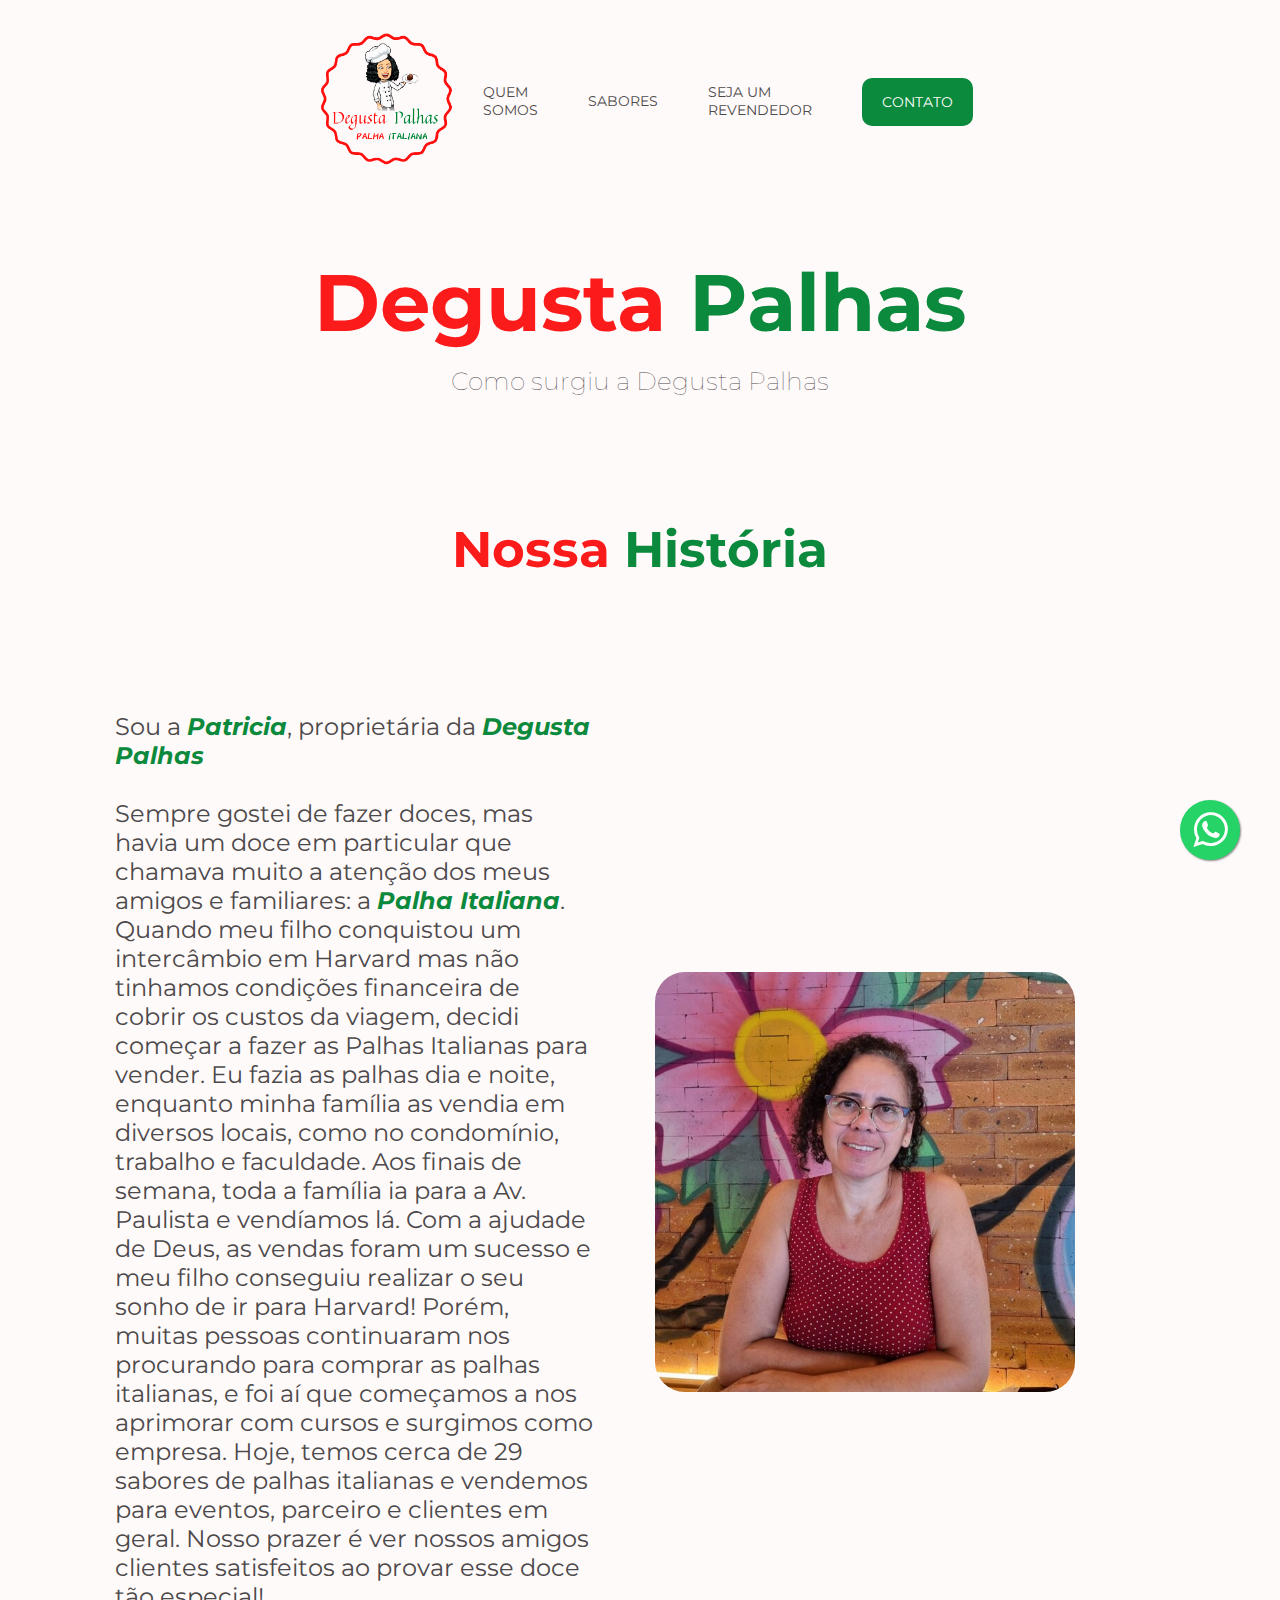
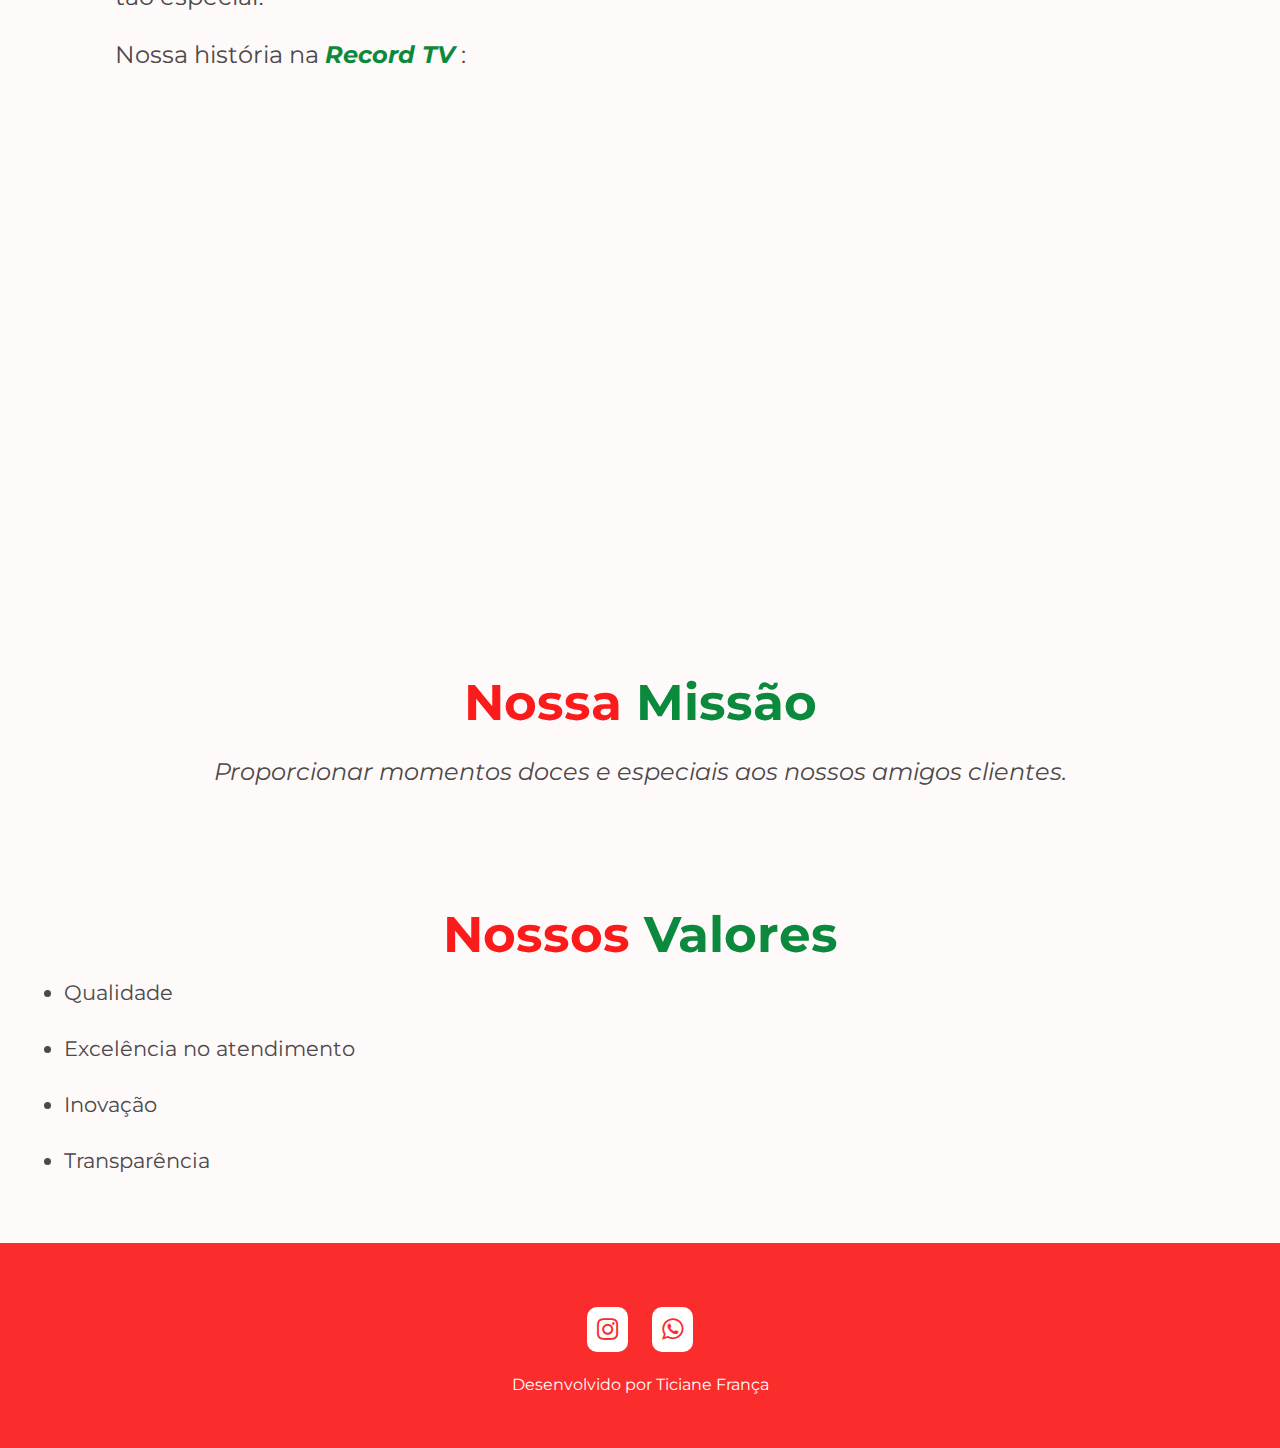
<file: index.html>
<!DOCTYPE html>
<html lang="pt-br">
<head>
    <meta charset="UTF-8">
    <meta http-equiv="X-UA-Compatible" content="IE=edge">
    <meta name="viewport" content="width=device-width, initial-scale=1.0">
    <link rel="stylesheet" href="CSS/style.css">
    <link rel="stylesheet" href="https://cdn.es.gov.br/fonts/font-awesome/css/font-awesome.min.css">
    <link rel="shortcut icon" href="img/Degusta Palhas ico.ico" type="image/x-icon">
    <title>Degusta Palhas - Palha Italiana</title>
    <link rel="stylesheet" href="https://cdnjs.cloudflare.com/ajax/libs/font-awesome/4.5.0/css/font-awesome.min.css">
    <style>
        .whatsapp-link {
            position: fixed;
            width: 60px;
            height: 60px;
            bottom: 40px;
            right: 40px;
            background-color: #25d366;
            color: #fff;
            border-radius: 50px;
            text-align: center;
            font-size: 40px;
            box-shadow: 1px 1px 2px #888;
            z-index: 1000;
        }

        .fa-whatsapp {
            margin-top: 10px;
        }
    </style>
</head>

<body>
    <!-- header -->
    <header>
        <!-- container -->
        <div class="container">
            <nav>
                <a href="index.html">
                    <img src="img/Degusta palhas - marca d'água.png" height="140" width="140" alt="Logo Degusta Palhas">
                </a>
                <ul class="ul">
                    <a href="index.html">QUEM SOMOS</a>
                    <a href="sabores.html">SABORES</a>
                    <a href="revendedor.html">SEJA UM REVENDEDOR</a>
                    <a class="btn" href="contato.html">CONTATO</a>
                    <div class="close-icon" onclick="closeMenu()">
                        <i class="fa fa-times-circle"></i>
                    </div>
                </ul>
                <div class="menu-icon" onclick="openMenu()">
                    <i class="fa fa-bars"></i>
                </div>
            </nav>
            <section class="banner">
                <div class="banner-text">
                    <h1><font color="#fc1b1b">Degusta</font> <font color="#0b893c">Palhas</font></h1>
                    <p>Como surgiu a Degusta Palhas</p>
                </div>
            </section>
        </div>
        <!-- end container -->
    </header>
    <!-- end header -->

    <!-- nossa história -->
    <section class="missao">
        <div class="container">
            <h3><font color="#fc1b1b">Nossa</font> <font color="#0b893c">História</font></h3>
        </div>
    </section>

    <section class="faca-mais">
        <div class="container1">
            <div class="faca-mais-text">
                <p>
                    Sou a <em><font color="#0b893c"><strong>Patricia</strong></font></em>, proprietária da <em><font color="#0b893c"><strong>Degusta Palhas</strong></font></em><br><br>
                    Sempre gostei de fazer doces, mas havia um doce em particular que chamava muito a atenção dos
                    meus amigos e familiares: a <em><font color="#0b893c"><strong>Palha Italiana</strong></font></em>. Quando meu filho conquistou um intercâmbio em Harvard
                    mas não tinhamos condições financeira de cobrir os custos da viagem, decidi começar a fazer as Palhas
                    Italianas para vender. Eu fazia as palhas dia e noite, enquanto minha família as vendia em diversos
                    locais, como no condomínio, trabalho e faculdade. Aos finais de semana, toda a família ia para a Av.
                    Paulista e vendíamos lá. Com a ajudade de Deus, as vendas foram um sucesso e meu filho conseguiu 
                    realizar o seu sonho de ir para Harvard! Porém, muitas pessoas continuaram nos procurando para
                    comprar as palhas italianas, e foi aí que começamos a nos aprimorar com cursos e surgimos como
                    empresa. Hoje, temos cerca de 29 sabores de palhas italianas e vendemos para eventos, parceiro e
                    clientes em geral. Nosso prazer é ver nossos amigos clientes satisfeitos ao provar esse doce tão especial!
                    <br><br>
                    Nossa história na <em><font color="#0b893c"><strong>Record TV</strong></font></em>   :
                </p>
            </div>
            <div class="faca-mais-img">
                <figure>
                    <img src="img/mamae.jpg" alt="">
                </figure>
            </div>
        </div>
    </section>

    <section class="historia">
        <div class="container">
            <div class="historia-video">
                <iframe width="560" height="315" src="https://www.youtube.com/embed/mcjZSQXm8nU" title="YouTube video player" frameborder="0" allow="accelerometer; autoplay; clipboard-write; encrypted-media; gyroscope; picture-in-picture; web-share" allowfullscreen controls alt="Vídeo da entrevista da Record"></iframe>
            </div>
        </div>
    </section>
    <!-- end nossa história -->

    <!-- missão-->
    <section class="missao">
        <div class="container">
            <h3><font color="#fc1b1b">Nossa</font> <font color="#0b893c">Missão</font></h3>
            <p><em>Proporcionar momentos doces e especiais aos nossos amigos clientes.</em></p>
        </div>
    </section>
    <!-- end missão-->

    <!-- valores -->
    <section class="valores">
        <div class="container">
            <h3><font color="#fc1b1b">Nossos</font> <font color="#0b893c">Valores</font></h3>
            <div id="valores-container">
                <ul id="navbar-valores">
                    <li>Qualidade</li>
                    <li>Excelência no atendimento</li>
                    <li>Inovação</li>
                    <li>Transparência</li>
                </ul>
            </div>
        </div>
    </section>
    <!-- end valores -->

    <!-- whatsapp -->
    <a class="whatsapp-link" href="https://wa.me/5511984043864" target="_blank"> 
        <i class="fa fa-whatsapp"></i>
    </a>
    <!-- end whatsapp -->


    <!-- footer -->
    <footer class="footer">
        <div class="container">
            <div class="links">
                <a href="https://www.instagram.com/degustapalhas/" target="_blank"> <i class="fa fa-instagram"></i></a>
                <a href="https://wa.me/5511984043864" target="_blank"> <i class="fa fa-whatsapp"></i></a>
            </div>
            <p>Desenvolvido por Ticiane França</p>
        </div>
    </footer>
    <!-- end footer -->
    <script src="js/main.js"></script>
</body>
</html>
</file>
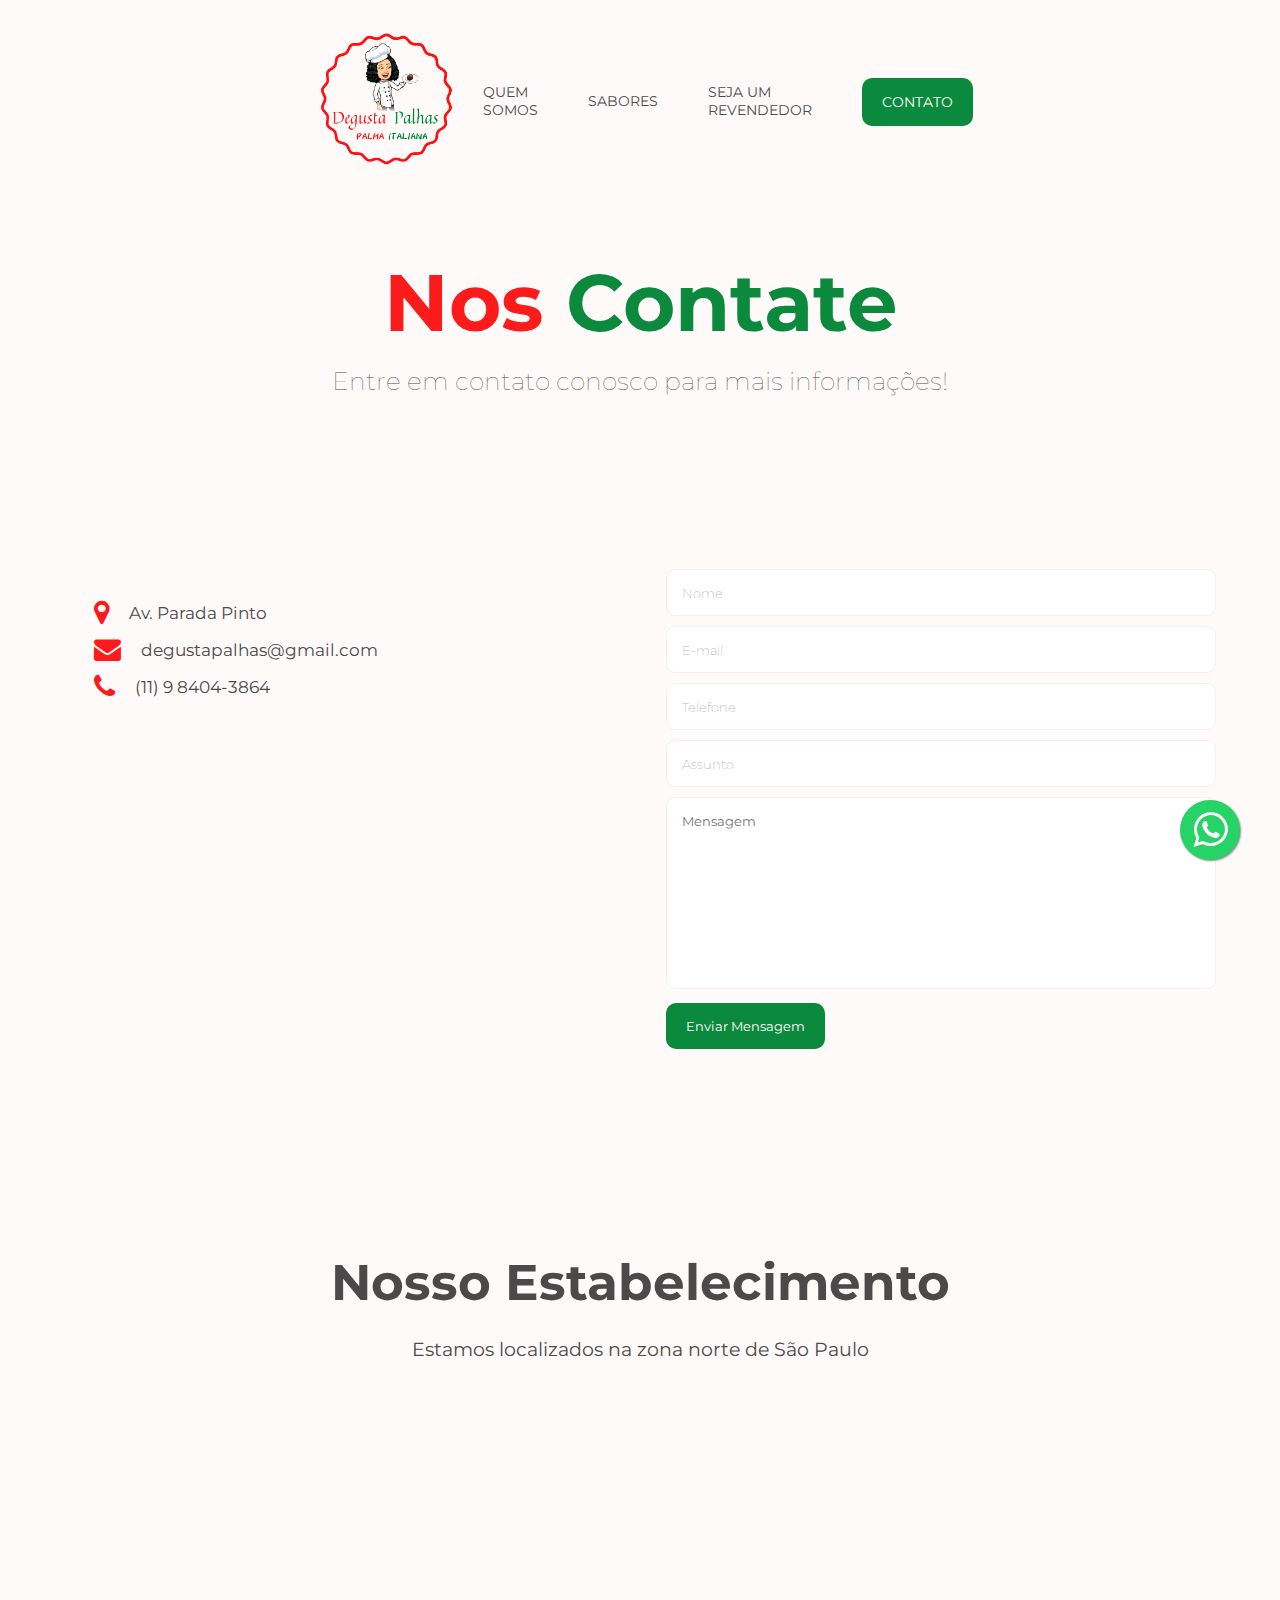
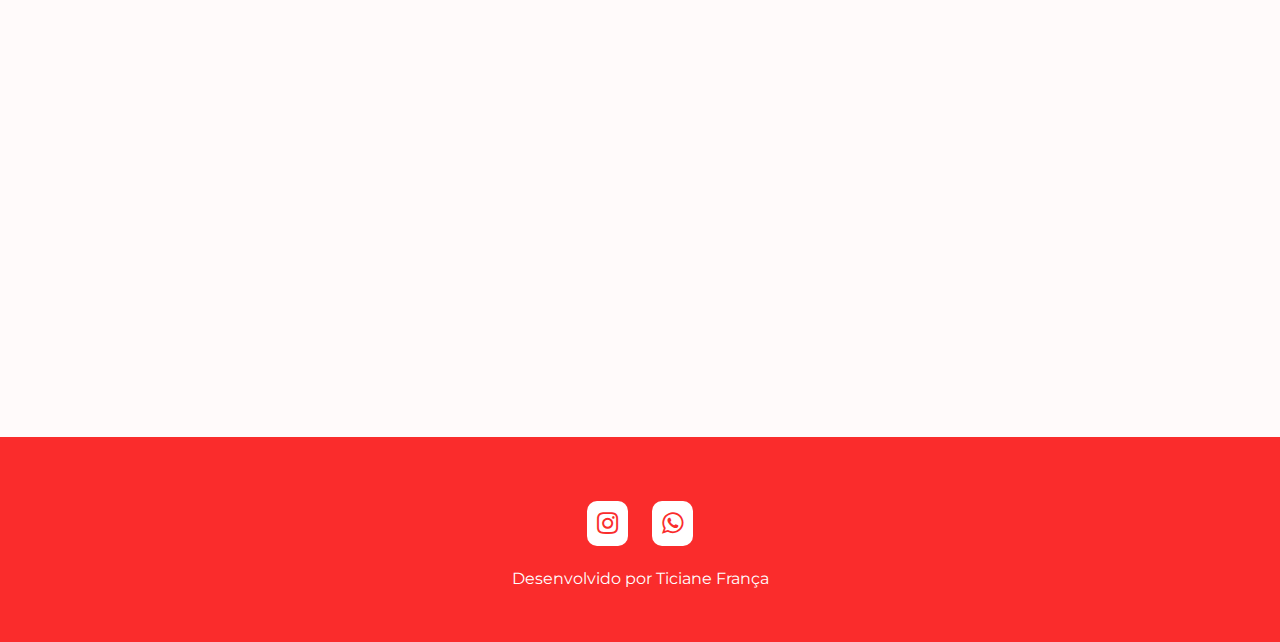
<file: contato.html>
<!DOCTYPE html>
<html lang="pt-br">
<head>
    <meta charset="UTF-8">
    <meta http-equiv="X-UA-Compatible" content="IE=edge">
    <meta name="viewport" content="width=device-width, initial-scale=1.0">
    <link rel="stylesheet" href="CSS/contato.css">
    <link rel="stylesheet" href="https://cdn.es.gov.br/fonts/font-awesome/css/font-awesome.min.css">
    <link rel="shortcut icon" href="img/Degusta Palhas ico.ico" type="image/x-icon">
    <title>Contato - Degusta Palhas</title>
    <link rel="stylesheet" href="https://cdnjs.cloudflare.com/ajax/libs/font-awesome/4.5.0/css/font-awesome.min.css">
    <style>
        .whatsapp-link {
            position: fixed;
            width: 60px;
            height: 60px;
            bottom: 40px;
            right: 40px;
            background-color: #25d366;
            color: #fff;
            border-radius: 50px;
            text-align: center;
            font-size: 40px;
            box-shadow: 1px 1px 2px #888;
            z-index: 1000;
        }

        .fa-whatsapp {
            margin-top: 10px;
        }
    </style>
</head>

<body>
    <!-- header -->
    <header>
        <!-- container -->
        <div class="container">
            <nav>
                <a href="index.html">
                    <img src="img/Degusta palhas - marca d'água.png" height="140" width="140" alt="Logo da Degusta Palhas">
                </a>
                <ul class="ul">
                    <a href="index.html">QUEM SOMOS</a>
                    <a href="sabores.html">SABORES</a>
                    <a href="revendedor.html">SEJA UM REVENDEDOR</a>
                    <a class="btn" href="contato.html">CONTATO</a>
                    <div class="close-icon" onclick="closeMenu()">
                        <i class="fa fa-times-circle"></i>
                    </div>
                </ul>
                <div class="menu-icon" onclick="openMenu()">
                    <i class="fa fa-bars"></i>
                </div>
            </nav>
            <section class="banner">
                <div class="banner-text">
                    <h1><font color="#fc1b1b">Nos</font> <font color="#0b893c">Contate</font></h1>
                    <p>Entre em contato conosco para mais informações!</p>
                </div>
            </section>
        </div>
        <!-- end container -->
    </header>
    <!-- end header -->


    <!-- contato -->
    <section class="contato">
        <div class="container">
            <div class="contato-info">
                <div class="lado-esquerdo">
                    <div>
                        <i class="fa fa-map-marker"></i>
                        <p>Av. Parada Pinto</p>
                    </div>
                    <div>
                        <i class="fa fa-envelope"></i>
                        <p>degustapalhas@gmail.com</p>
                    </div>
                    <div>
                        <i class="fa fa-phone"></i>
                        <p>(11) 9 8404-3864</p>
                    </div>
                </div>

                <div class="lado-direito">
                    <form action="https://api.sheetmonkey.io/form/ik2AqpPAMfjVjCzvCTz43Y" method="post">
                        <label>
                            <input type="text" placeholder="Nome" name="NOME" required>
                        </label>
                        
                        <label>
                            <input type="email" placeholder="E-mail" name="EMAIL" required>
                        </label>

                        <label>
                            <input type="number" placeholder="Telefone" name="TELEFONE" required>
                        </label>

                        <label>
                            <input type="text" placeholder="Assunto" name="ASSUNTO" required>
                        </label>

                        <textarea cols="30" rows="10" placeholder="Mensagem" name="MENSAGEM" required></textarea>

                        <button class="btn" type="submit">Enviar Mensagem</button>
                    </form>
                </div>
            </div>
            <br><br><br><br><br>
        </div>
    </section>

    <section class="texto">
        <div class="container">
            <h3>Nosso Estabelecimento</h3>
            <p>Estamos localizados na zona norte de São Paulo</p>
        </div>
    </section>

    <section class="map">
        <div class="container">
            <div class="mapa">
                <iframe src="https://www.google.com/maps/embed?pb=!1m18!1m12!1m3!1d3659.7183412746017!2d-46.65486208451867!3d-23.470622164133957!2m3!1f0!2f0!3f0!3m2!1i1024!2i768!4f13.1!3m3!1m2!1s0x94cef70d3a9b10d5%3A0xb5148b910bef479d!2sAv.%20Parada%20Pinto%2C%20S%C3%A3o%20Paulo%20-%20SP!5e0!3m2!1spt-BR!2sbr!4v1680039149951!5m2!1spt-BR!2sbr" width="100%" height="500px" style="border:0;" allowfullscreen="" loading="lazy" referrerpolicy="no-referrer-when-downgrade" alt="Mapa da localização da Degusta Palhas"></iframe>
            </div>
        </div>
    </section>
    <!-- end contato -->



    <!-- whatsapp -->
    <a class="whatsapp-link" href="https://wa.me/5511984043864" target="_blank"> 
        <i class="fa fa-whatsapp"></i>
    </a>
    <!-- end whatsapp -->



    <!-- footer -->
    <footer class="footer">
        <div class="container">
            <div class="links">
                <a href="https://www.instagram.com/degustapalhas/" target="_blank"> <i class="fa fa-instagram"></i></a>
                <a href="https://wa.me/5511984043864" target="_blank"> <i class="fa fa-whatsapp"></i></a>
            </div>
            <p>Desenvolvido por Ticiane França</p>
        </div>
    </footer>
    <!-- end footer -->
    <script src="js/main.js"></script>
</body>
</html>
</file>
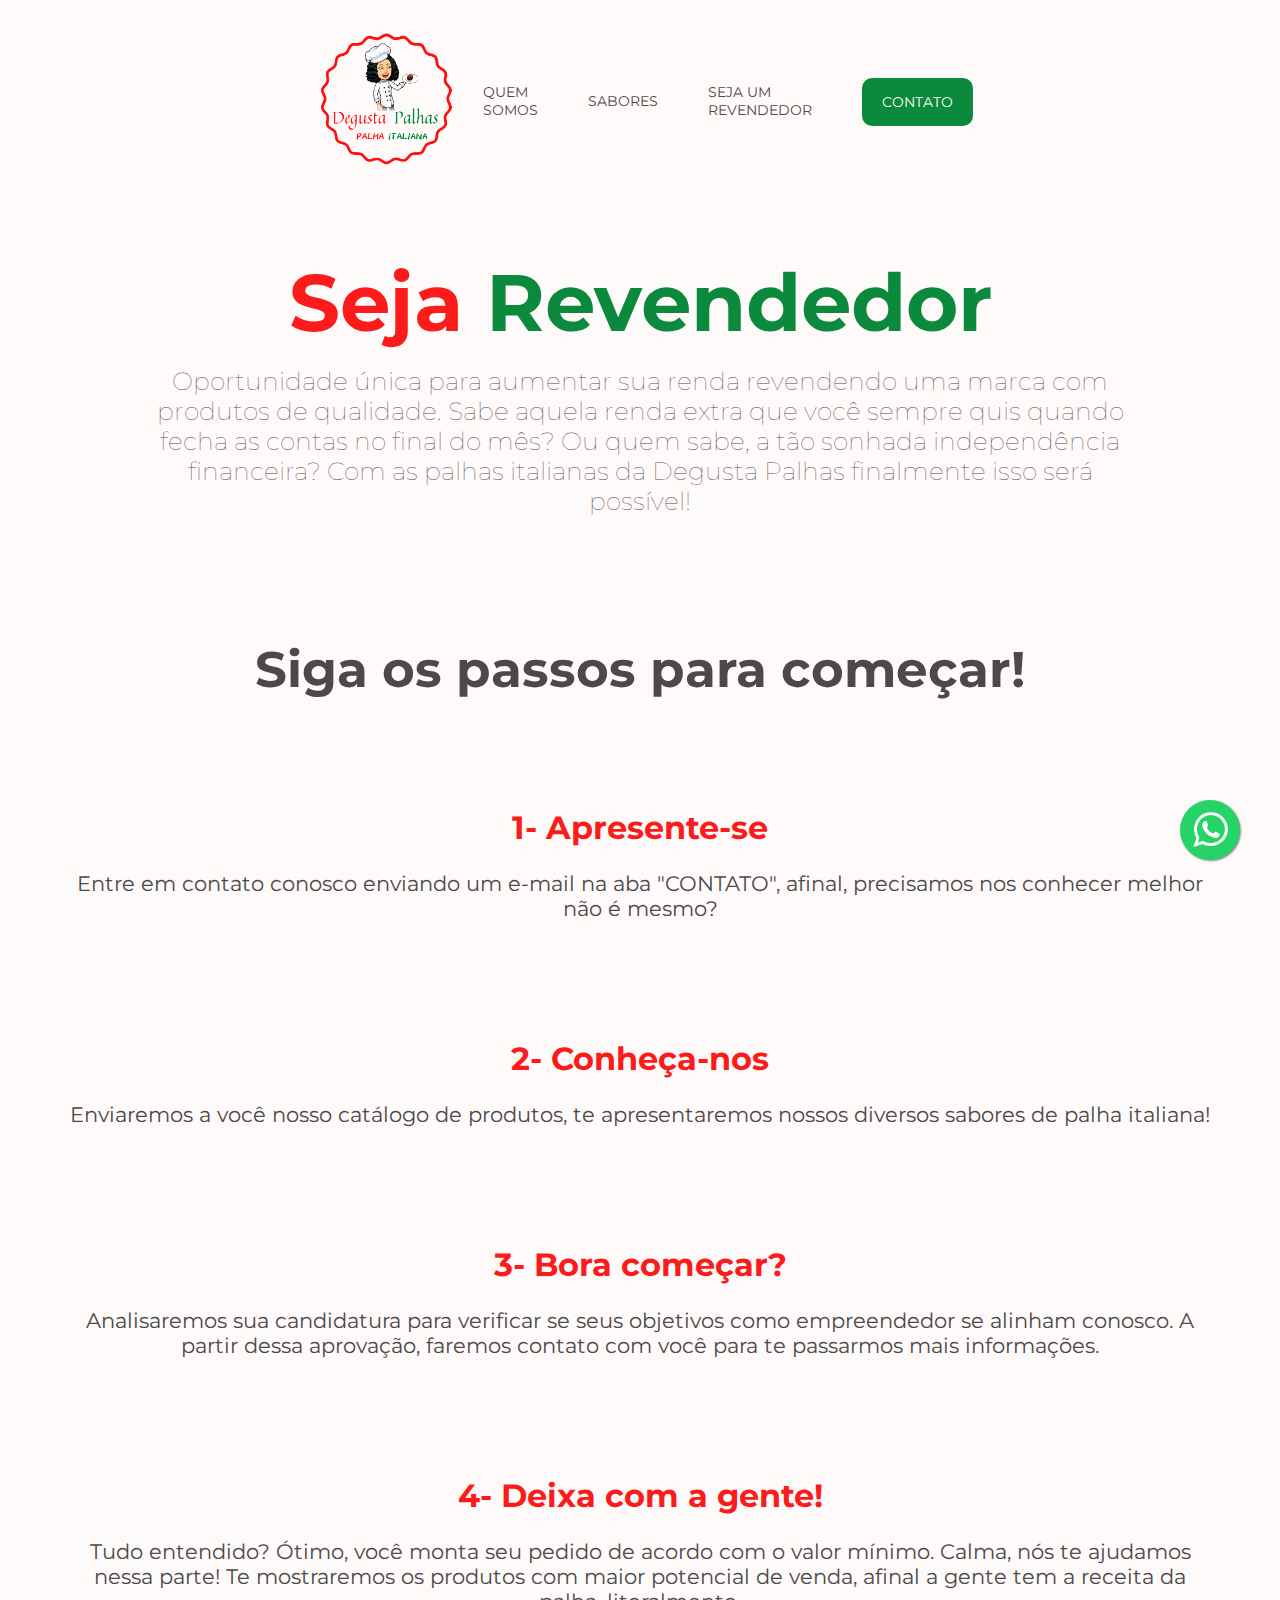
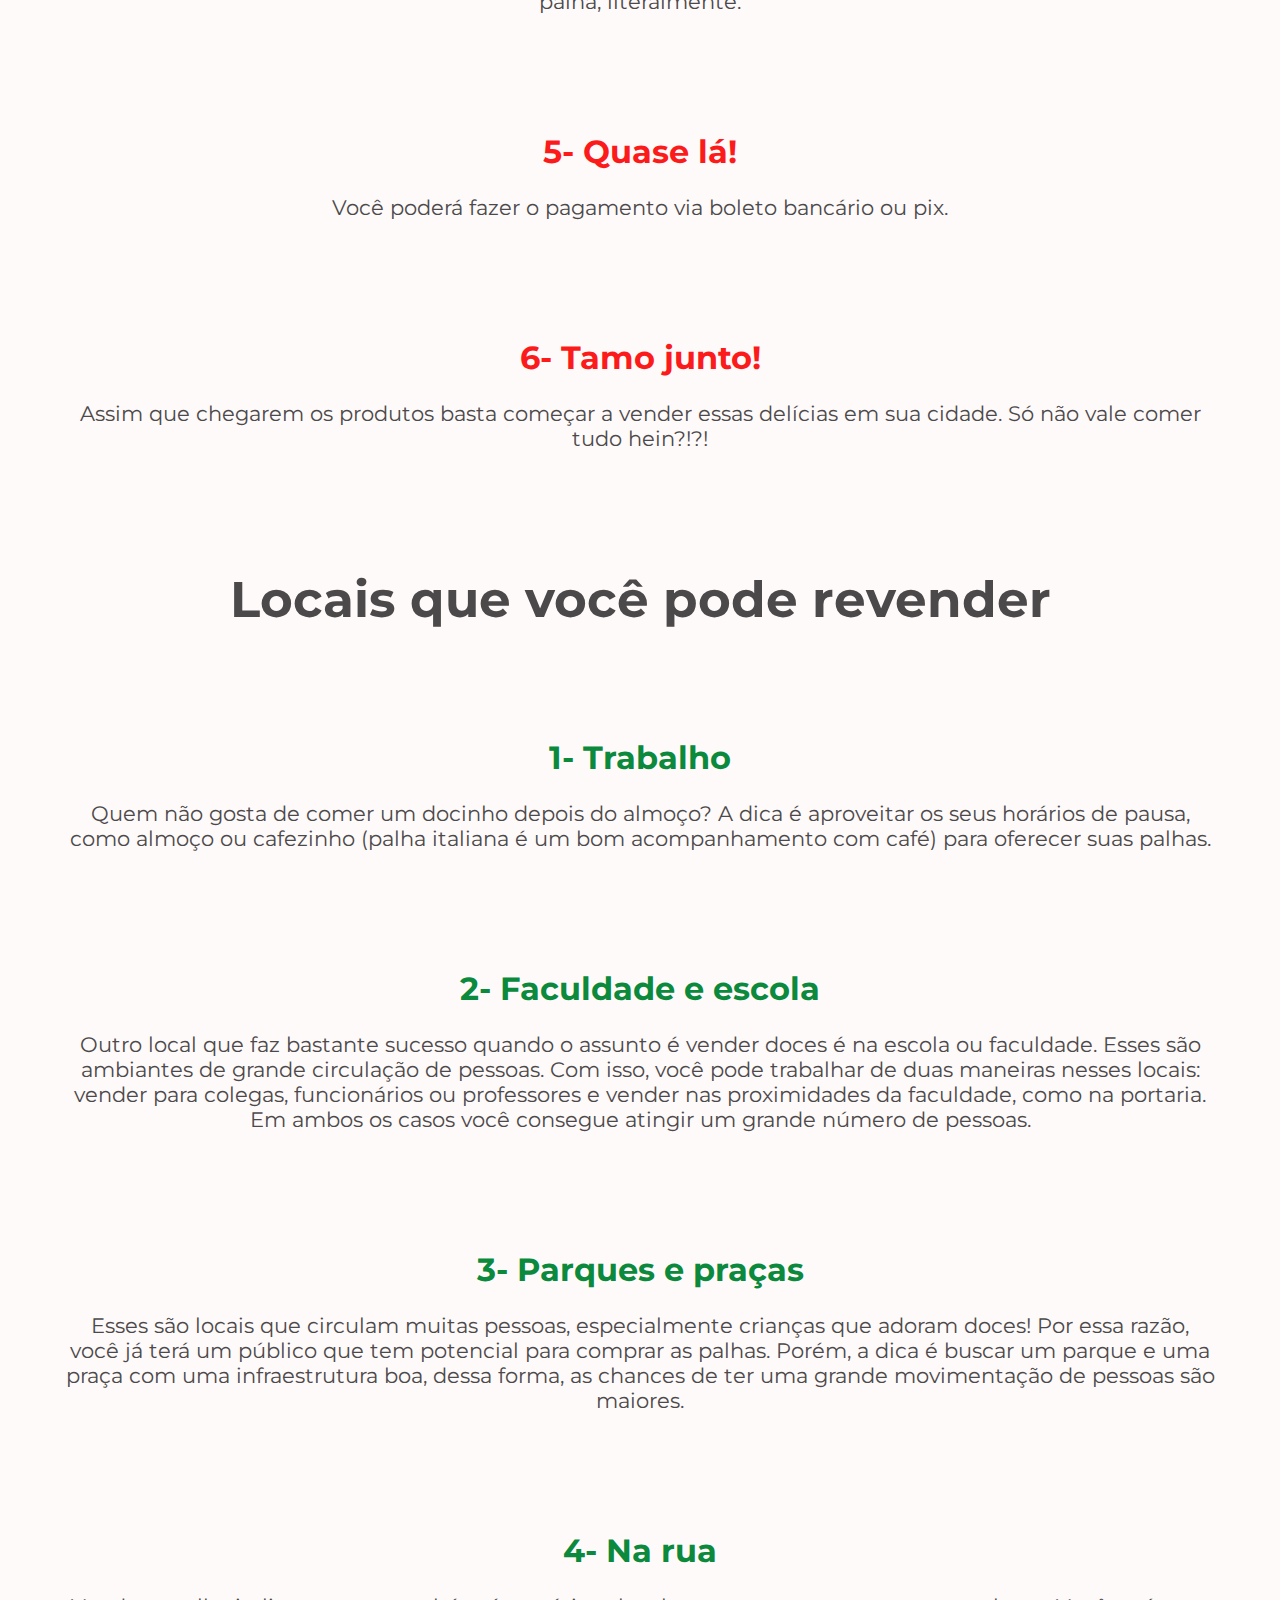
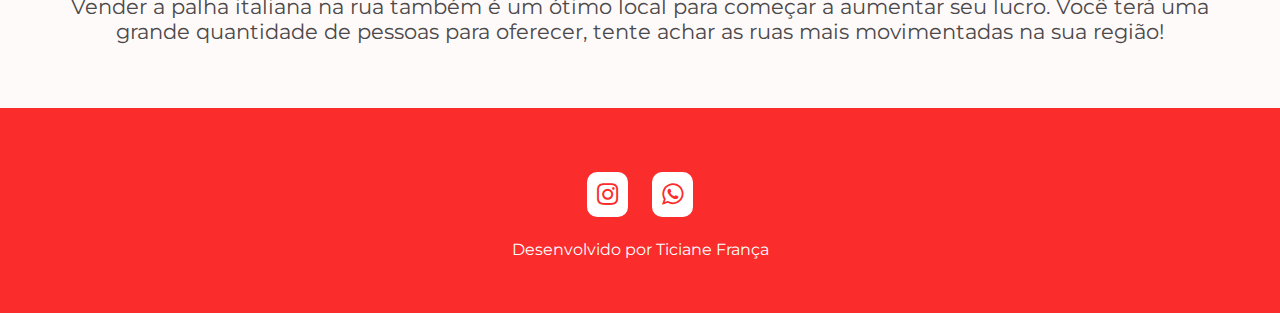
<file: revendedor.html>
<!DOCTYPE html>
<html lang="pt-br">
<head>
    <meta charset="UTF-8">
    <meta http-equiv="X-UA-Compatible" content="IE=edge">
    <meta name="viewport" content="width=device-width, initial-scale=1.0">
    <link rel="stylesheet" href="CSS/revendedor.css">
    <link rel="stylesheet" href="https://cdn.es.gov.br/fonts/font-awesome/css/font-awesome.min.css">
    <link rel="shortcut icon" href="img/Degusta Palhas ico.ico" type="image/x-icon">
    <title>Revendedor - Degusta Palhas</title>
    <link rel="stylesheet" href="https://cdnjs.cloudflare.com/ajax/libs/font-awesome/4.5.0/css/font-awesome.min.css">
    <style>
        .whatsapp-link {
            position: fixed;
            width: 60px;
            height: 60px;
            bottom: 40px;
            right: 40px;
            background-color: #25d366;
            color: #fff;
            border-radius: 50px;
            text-align: center;
            font-size: 40px;
            box-shadow: 1px 1px 2px #888;
            z-index: 1000;
        }

        .fa-whatsapp {
            margin-top: 10px;
        }
    </style>
</head>

<body>
    <!-- header -->
    <header>
        <!-- container -->
        <div class="container">
            <nav>
                <a href="index.html">
                    <img src="img/Degusta palhas - marca d'água.png" height="140" width="140" alt="Logo da Degusta Palhas">
                </a>
                <ul class="ul">
                    <a href="index.html">QUEM SOMOS</a>
                    <a href="sabores.html">SABORES</a>
                    <a href="revendedor.html">SEJA UM REVENDEDOR</a>
                    <a class="btn" href="contato.html">CONTATO</a>
                    <div class="close-icon" onclick="closeMenu()">
                        <i class="fa fa-times-circle"></i>
                    </div>
                </ul>
                <div class="menu-icon" onclick="openMenu()">
                    <i class="fa fa-bars"></i>
                </div>
            </nav>
            <section class="banner">
                <div class="banner-text">
                    <h1><font color="#fc1b1b">Seja</font> <font color="#0b893c">Revendedor</font></h1>
                    <p>Oportunidade única para aumentar sua renda revendendo uma marca com produtos de qualidade.
                        Sabe aquela renda extra que você sempre quis quando fecha as contas no final do mês? Ou 
                        quem sabe, a tão sonhada independência financeira? Com as palhas italianas da Degusta Palhas finalmente isso será possível!
                    </p>
                </div>
            </section>
        </div>
        <!-- end container -->
    </header>
    <!-- end header -->

    <!-- siga -->
    <section class="siga">
        <div class="container">
            <h3>Siga os passos para começar!</h3>
        </div>
    </section>
    <!-- end siga -->

    <!-- passo 1 -->
    <section class="passos">
        <div class="container">
            <h3><font color="#fc1b1b">1- Apresente-se</font></h3>
            <p>Entre em contato conosco enviando um e-mail na aba "CONTATO", afinal, precisamos nos conhecer melhor não é mesmo?</p>
        </div>
    </section>
    <!-- end passo 1 -->

    <!-- passo 2 -->
    <section class="passos">
        <div class="container">
            <h3><font color="#fc1b1b">2- Conheça-nos</font></h3>
            <p>Enviaremos a você nosso catálogo de produtos, te apresentaremos nossos diversos sabores de palha italiana!</p>
        </div>
    </section>
    <!-- end passo 2 -->

    <!-- passo 3 -->
    <section class="passos">
        <div class="container">
            <h3><font color="#fc1b1b">3- Bora começar?</font></h3>
            <p>Analisaremos sua candidatura para verificar se seus objetivos como empreendedor se alinham conosco. A partir dessa aprovação, faremos contato com você para te passarmos mais informações.</p>
        </div>
    </section>
    <!-- end passo 3 -->

    <!-- passo 4 -->
    <section class="passos">
        <div class="container">
            <h3><font color="#fc1b1b">4- Deixa com a gente!</font></h3>
            <p>Tudo entendido? Ótimo, você monta seu pedido de acordo com o valor mínimo. Calma, nós te ajudamos nessa parte! Te mostraremos os produtos com maior potencial de venda, afinal a gente tem a receita da palha, literalmente.</p>
        </div>
    </section>
    <!-- end passo 4 -->

    <!-- passo 5 -->
    <section class="passos">
        <div class="container">
            <h3><font color="#fc1b1b">5- Quase lá!</font></h3>
            <p>Você poderá fazer o pagamento via boleto bancário ou pix.</p>
        </div>
    </section>
    <!-- end passo 5 -->

    <!-- passo 6 -->
    <section class="passos">
        <div class="container">
            <h3><font color="#fc1b1b">6- Tamo junto!</font></h3>
            <p>Assim que chegarem os produtos basta começar a vender essas delícias em sua cidade. Só não vale comer tudo hein?!?!</p>
        </div>
    </section>
    <!-- end passo 6 -->



    <!-- onde vender -->
    <section class="onde">
        <div class="container">
            <h3>Locais que você pode revender</h3>
        </div>
    </section>
    <!-- end onde vender -->

    <!-- onde 1 -->
    <section class="passos">
        <div class="container">
            <h3><font color="#0b893c">1- Trabalho</font></h3>
            <p>Quem não gosta de comer um docinho depois do almoço? A dica é aproveitar os seus horários de pausa, como almoço ou cafezinho (palha italiana 
                é um bom acompanhamento com café) para oferecer suas palhas.
            </p>
        </div>
    </section>
    <!-- end onde 1 -->

    <!-- onde 2 -->
    <section class="passos">
        <div class="container">
            <h3><font color="#0b893c">2- Faculdade e escola</font></h3>
            <p>Outro local que faz bastante sucesso quando o assunto é vender doces é na escola ou faculdade. Esses são ambiantes de grande circulação de pessoas.
                Com isso, você pode trabalhar de duas maneiras nesses locais: vender para colegas, funcionários ou professores e vender nas proximidades da 
                faculdade, como na portaria. Em ambos os casos você consegue atingir um grande número de pessoas.
            </p>
        </div>
    </section>
    <!-- end onde 2 -->

    <!-- onde 3 -->
    <section class="passos">
        <div class="container">
            <h3><font color="#0b893c">3- Parques e praças</font></h3>
            <p>Esses são locais que circulam muitas pessoas, especialmente crianças que adoram doces! Por essa razão, você já terá um público que tem potencial 
                para comprar as palhas. Porém, a dica é buscar um parque e uma praça com uma infraestrutura boa, dessa forma, as chances de ter uma grande 
                movimentação de pessoas são maiores.
            </p>
        </div>
    </section>
    <!-- end onde 3 -->

    <!-- onde 4 -->
    <section class="passos">
        <div class="container">
            <h3><font color="#0b893c">4- Na rua</font></h3>
            <p>Vender a palha italiana na rua também é um ótimo local para começar a aumentar seu lucro. Você terá uma grande quantidade de pessoas para oferecer, 
                tente achar as ruas mais movimentadas na sua região!
            </p>
        </div>
    </section>
    <!-- end onde 4 -->



    <!-- whatsapp -->
    <a class="whatsapp-link" href="https://wa.me/5511984043864" target="_blank"> 
        <i class="fa fa-whatsapp"></i>
    </a>
    <!-- end whatsapp -->



    <!-- footer -->
    <footer class="footer">
        <div class="container">
            <div class="links">
                <a href="https://www.instagram.com/degustapalhas/" target="_blank"> <i class="fa fa-instagram"></i></a>
                <a href="https://wa.me/5511984043864" target="_blank"> <i class="fa fa-whatsapp"></i></a>
            </div>
            <p>Desenvolvido por Ticiane França</p>
        </div>
    </footer>
    <!-- end footer -->
    <script src="js/main.js"></script>
</body>
</html>
</file>
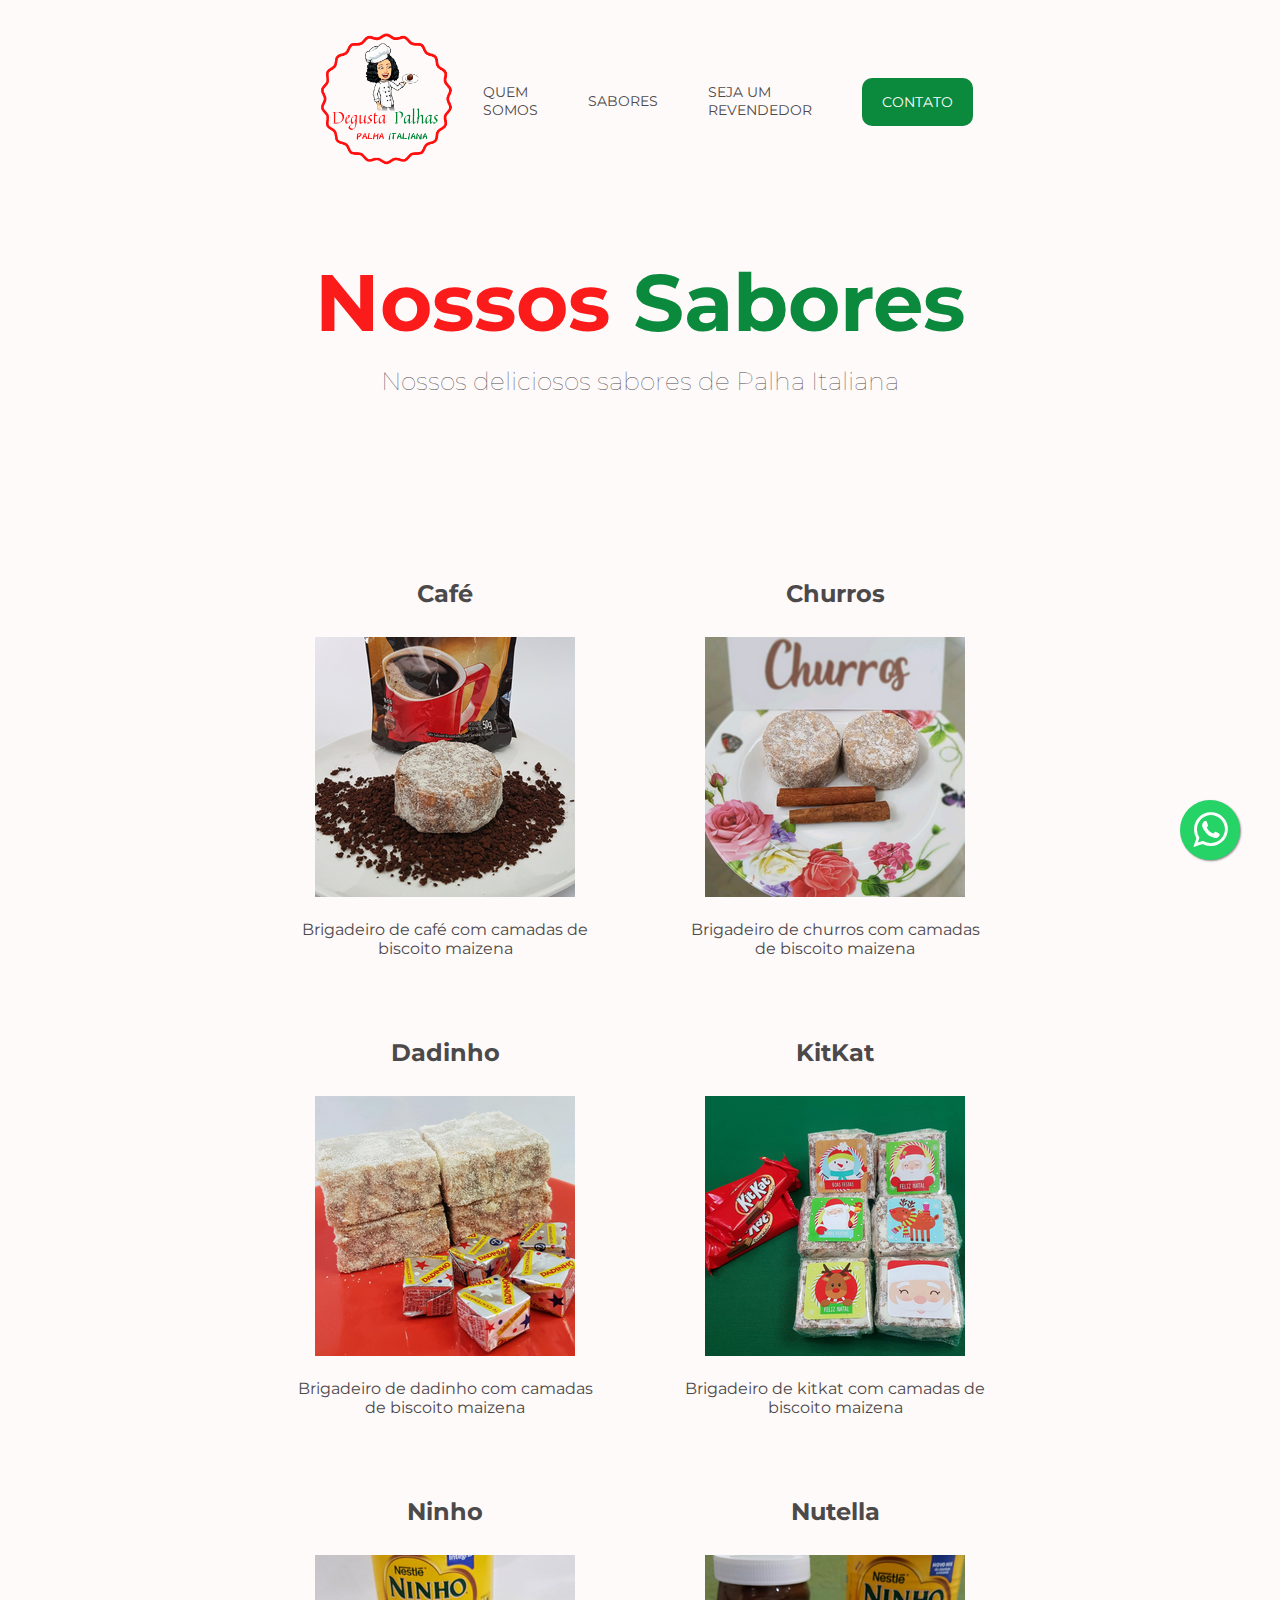
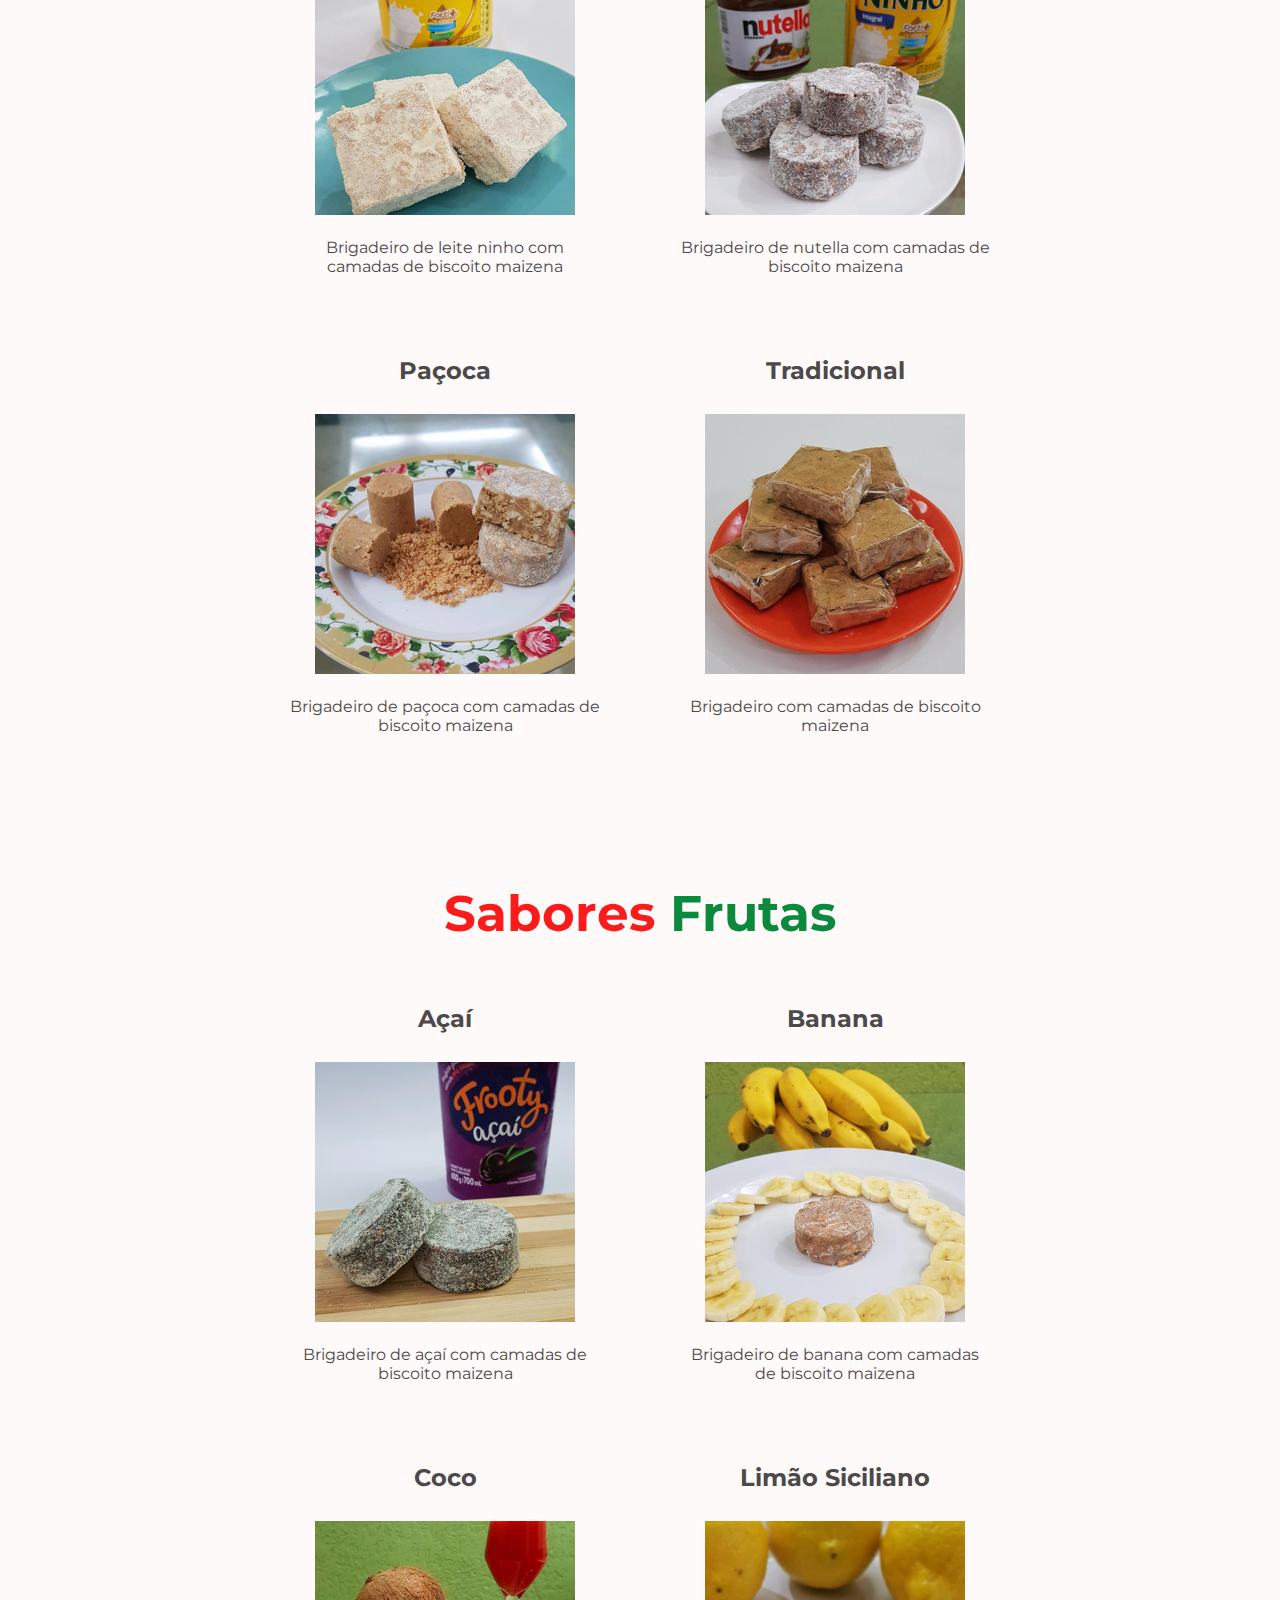
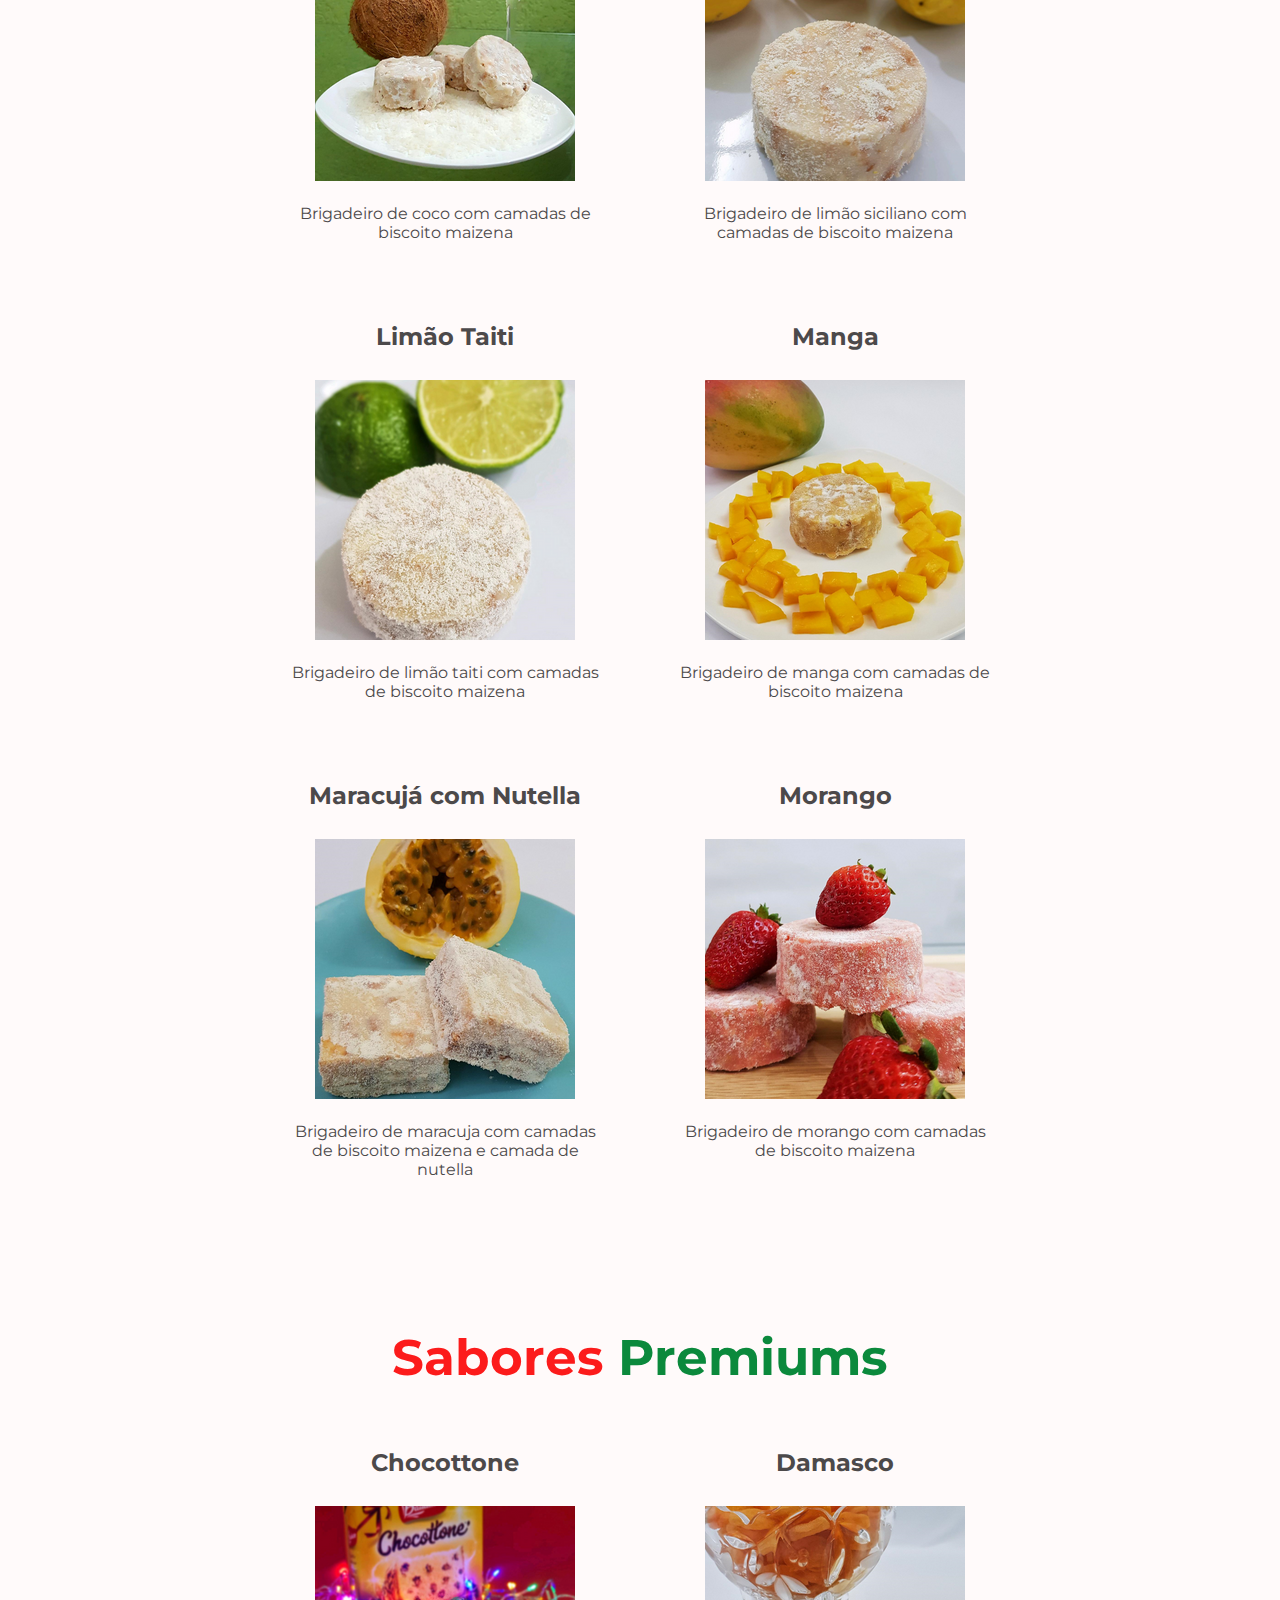
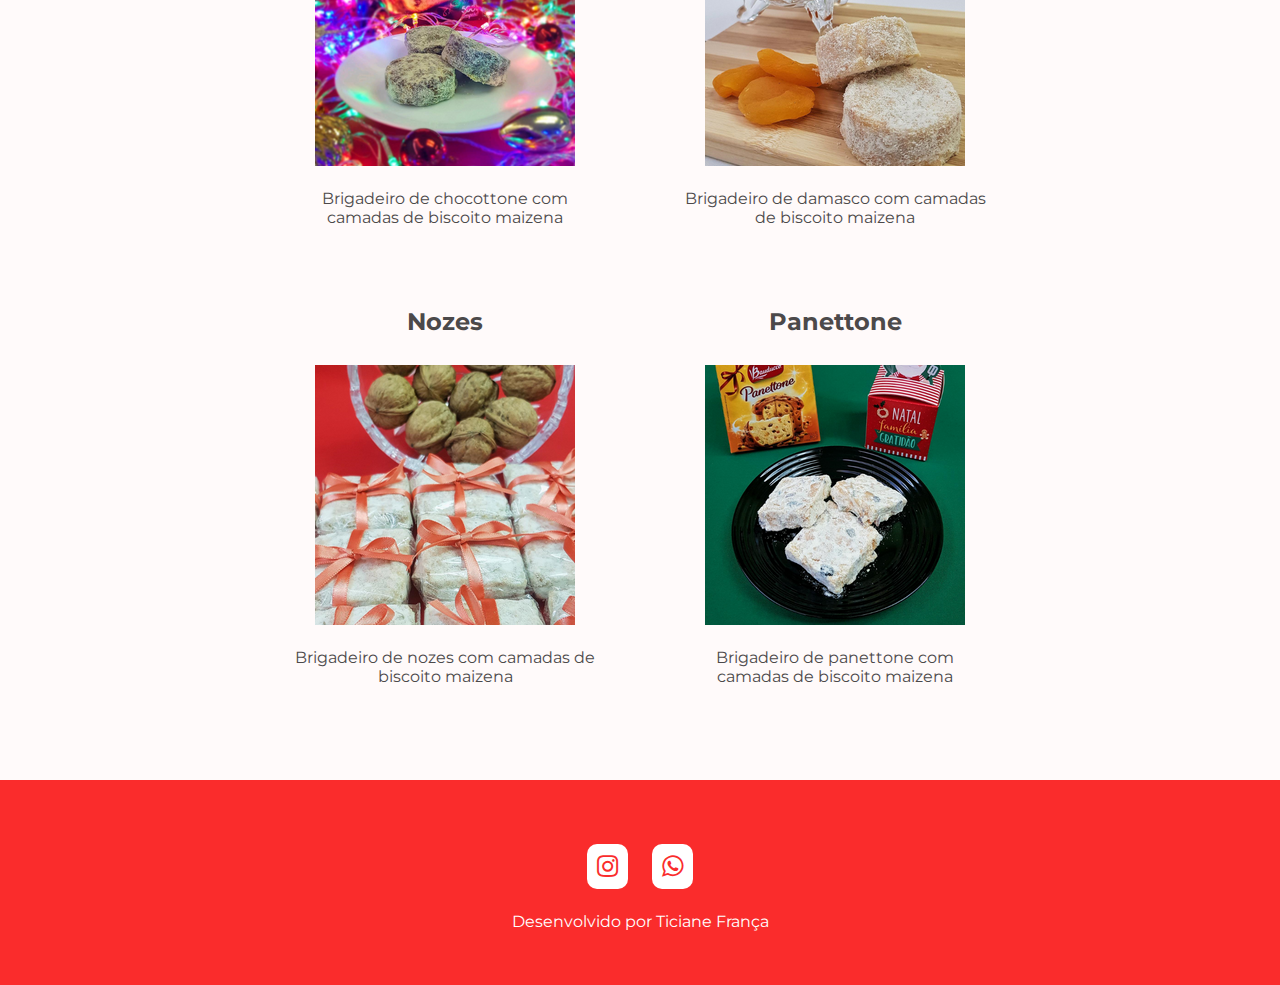
<file: sabores.html>
<!DOCTYPE html>
<html lang="pt-br">
<head>
    <meta charset="UTF-8">
    <meta http-equiv="X-UA-Compatible" content="IE=edge">
    <meta name="viewport" content="width=device-width, initial-scale=1.0">
    <link rel="stylesheet" href="CSS/sabores.css">
    <link rel="stylesheet" href="https://cdn.es.gov.br/fonts/font-awesome/css/font-awesome.min.css">
    <link rel="shortcut icon" href="img/Degusta Palhas ico.ico" type="image/x-icon">
    <title>Sabores - Degusta Palhas</title>
    <link rel="stylesheet" href="https://cdnjs.cloudflare.com/ajax/libs/font-awesome/4.5.0/css/font-awesome.min.css">
    <style>
        .whatsapp-link {
            position: fixed;
            width: 60px;
            height: 60px;
            bottom: 40px;
            right: 40px;
            background-color: #25d366;
            color: #fff;
            border-radius: 50px;
            text-align: center;
            font-size: 40px;
            box-shadow: 1px 1px 2px #888;
            z-index: 1000;
        }

        .fa-whatsapp {
            margin-top: 10px;
        }
    </style>
</head>

<body>
    <!-- header -->
    <header>
        <!-- container -->
        <div class="container">
            <nav>
                <a href="index.html">
                    <img src="img/Degusta palhas - marca d'água.png" height="140" width="140" alt="Logo da Degusta Palhas">
                </a>
                <ul class="ul">
                    <a href="index.html">QUEM SOMOS</a>
                    <a href="sabores.html">SABORES</a>
                    <a href="revendedor.html">SEJA UM REVENDEDOR</a>
                    <a class="btn" href="contato.html">CONTATO</a>
                    <div class="close-icon" onclick="closeMenu()">
                        <i class="fa fa-times-circle"></i>
                    </div>
                </ul>
                <div class="menu-icon" onclick="openMenu()">
                    <i class="fa fa-bars"></i>
                </div>
            </nav>
            <section class="banner">
                <div class="banner-text">
                    <h1><font color="#fc1b1b">Nossos</font> <font color="#0b893c">Sabores</font></h1>
                    <p>Nossos deliciosos sabores de Palha Italiana</p>
                </div>
            </section>
        </div>
        <!-- end container -->
    </header>
    <!-- end header -->


    
    <!-- sabores -->
    <section class="sabores">
        <div class="container">
            <!-- fotos cards -->
            <div class="fotos-cards">
                <!-- card café -->
                <div class="fotos-card-item">
                    <p class="nome-palha"><strong>Café</strong><br><br></p>
                    <img src="img/cafe.png" alt="Palha Italiana de Café">
                    <p class="descricao-palha"><br>Brigadeiro de café com camadas de biscoito maizena</p>
                </div>
                <!-- end card cafe-->

                <!-- card churros -->
                <div class="fotos-card-item">
                    <p class="nome-palha"><strong>Churros</strong><br><br></p>
                    <img src="img/churros.png" alt="Palha Italiana de Churros">
                    <p class="descricao-palha"><br>Brigadeiro de churros com camadas de biscoito maizena</p>
                </div>
                <!-- end card churros-->

                <!-- card dadinho -->
                <div class="fotos-card-item">
                    <p class="nome-palha"><strong>Dadinho</strong><br><br></p>
                    <img src="img/dadinho.png" alt="Palha Italiana de Dadinho">
                    <p class="descricao-palha"><br>Brigadeiro de dadinho com camadas de biscoito maizena</p>
                </div>
                <!-- end card dadinho-->

                <!-- card kitkat -->
                <div class="fotos-card-item">
                    <p class="nome-palha"><strong>KitKat</strong><br><br></p>
                    <img src="img/kitkat.png" alt="Palha Italiana de KitKat">
                    <p class="descricao-palha"><br>Brigadeiro de kitkat com camadas de biscoito maizena</p>
                </div>
                <!-- end card kitkat-->

                <!-- card ninho -->
                <div class="fotos-card-item">
                    <p class="nome-palha"><strong>Ninho</strong><br><br></p>
                    <img src="img/ninho.png" alt="Palha Italiana de Leite Ninho">
                    <p class="descricao-palha"><br>Brigadeiro de leite ninho com camadas de biscoito maizena</p>
                </div>
                <!-- end card ninho-->

                <!-- card nutella -->
                <div class="fotos-card-item">
                    <p class="nome-palha"><strong>Nutella</strong><br><br></p>
                    <img src="img/nutella.png" alt="Palha Italiana de Nutella">
                    <p class="descricao-palha"><br>Brigadeiro de nutella com camadas de biscoito maizena</p>
                </div>
                <!-- end card nutella-->

                <!-- card paçoca -->
                <div class="fotos-card-item">
                    <p class="nome-palha"><strong>Paçoca</strong><br><br></p>
                    <img src="img/pacoca.png" alt="Palha Italiana de Paçoca">
                    <p class="descricao-palha"><br>Brigadeiro de paçoca com camadas de biscoito maizena</p>
                </div>
                <!-- end card paçoca-->

                <!-- card tradicional -->
                <div class="fotos-card-item">
                    <p class="nome-palha"><strong>Tradicional</strong><br><br></p>
                    <img src="img/tradicional.png" alt="Palha Italiana Tradicional">
                    <p class="descricao-palha"><br>Brigadeiro com camadas de biscoito maizena</p>
                </div>
                <!-- end card tradicional-->
            </div>
            <!-- end fotos cards -->
        </div>
    </section>
    <!-- end sabores -->



    <!-- sabores de frutas -->
    <section class="saboresf">
        <div class="container">
            <h3><font color="#fc1b1b">Sabores</font> <font color="#0b893c">Frutas</font></h3>
            <!-- fotos cards -->
            <div class="fotos-cards">
                <!-- card morango -->
                <div class="fotos-card-item">
                    <p class="nome-palha"><strong>Açaí</strong><br><br></p>
                    <img src="img/acai.png" alt="Palha Italiana de Açaí">
                    <p class="descricao-palha"><br>Brigadeiro de açaí com camadas de biscoito maizena</p>
                </div>
                <!-- end card morango-->

                <!-- card banana -->
                <div class="fotos-card-item">
                    <p class="nome-palha"><strong>Banana</strong><br><br></p>
                    <img src="img/banana.png" alt="Palha Italiana de Banana">
                    <p class="descricao-palha"><br>Brigadeiro de banana com camadas de biscoito maizena</p>
                </div>
                <!-- end card banana-->

                <!-- card coco -->
                <div class="fotos-card-item">
                    <p class="nome-palha"><strong>Coco</strong><br><br></p>
                    <img src="img/coco.png" alt="Palha Italiana de Coco">
                    <p class="descricao-palha"><br>Brigadeiro de coco com camadas de biscoito maizena</p>
                </div>
                <!-- end card coco-->

                <!-- card limão siciliano -->
                <div class="fotos-card-item">
                    <p class="nome-palha"><strong>Limão Siciliano</strong><br><br></p>
                    <img src="img/limaos.png" alt="Palha Italiana de Limão Siciliano">
                    <p class="descricao-palha"><br>Brigadeiro de limão siciliano com camadas de biscoito maizena</p>
                </div>
                <!-- end card limão siciliano-->

                <!-- card limão taiti -->
                <div class="fotos-card-item">
                    <p class="nome-palha"><strong>Limão Taiti</strong><br><br></p>
                    <img src="img/limaot.png" alt="Palha Italiana de Limão Taiti">
                    <p class="descricao-palha"><br>Brigadeiro de limão taiti com camadas de biscoito maizena</p>
                </div>
                <!-- end card limão taiti-->

                <!-- card manga -->
                <div class="fotos-card-item">
                    <p class="nome-palha"><strong>Manga</strong><br><br></p>
                    <img src="img/manga.png" alt="Palha Italiana de Manga">
                    <p class="descricao-palha"><br>Brigadeiro de manga com camadas de biscoito maizena</p>
                </div>
                <!-- end card manga-->

                <!-- card maracujá -->
                <div class="fotos-card-item">
                    <p class="nome-palha"><strong>Maracujá com Nutella</strong><br><br></p>
                    <img src="img/maracuja.png" alt="Palha Italiana de Maracujá com Nutella">
                    <p class="descricao-palha"><br>Brigadeiro de maracuja com camadas de biscoito maizena e camada de nutella</p>
                </div>
                <!-- end card maracujá-->

                <!-- card morango -->
                <div class="fotos-card-item">
                    <p class="nome-palha"><strong>Morango</strong><br><br></p>
                    <img src="img/morango.png" alt="Palha Italiana de Morango">
                    <p class="descricao-palha"><br>Brigadeiro de morango com camadas de biscoito maizena</p>
                </div>
                <!-- end card coco-->
            </div>
            <!-- end fotos cards -->
        </div>
    </section>
    <!-- end sabores de frutas-->



    <!-- sabores premiums -->
    <section class="saboresp">
        <div class="container">
            <h3><font color="#fc1b1b">Sabores</font> <font color="#0b893c">Premiums</font></h3>            
            <!-- fotos cards -->
            <div class="fotos-cards">
                <!-- card chocottone -->
                <div class="fotos-card-item">
                    <p class="nome-palha"><strong>Chocottone</strong><br><br></p>
                    <img src="img/chocotone.png" alt="Palha Italiana de Chocottone">
                    <p class="descricao-palha"><br>Brigadeiro de chocottone com camadas de biscoito maizena</p>
                </div>
                <!-- end card chocottone-->

                <!-- card damasco -->
                <div class="fotos-card-item">
                    <p class="nome-palha"><strong>Damasco</strong><br><br></p>
                    <img src="img/damasco.png" alt="Palha Italiana de Damasco">
                    <p class="descricao-palha"><br>Brigadeiro de damasco com camadas de biscoito maizena</p>
                </div>
                <!-- end card damasco-->

                <!-- card nozes -->
                <div class="fotos-card-item">
                    <p class="nome-palha"><strong>Nozes</strong><br><br></p>
                    <img src="img/nozes.png" alt="Palha Italiana de Nozes">
                    <p class="descricao-palha"><br>Brigadeiro de nozes com camadas de biscoito maizena</p>
                </div>
                <!-- end card nozes-->

                <!-- card panettone -->
                <div class="fotos-card-item">
                    <p class="nome-palha"><strong>Panettone</strong><br><br></p>
                    <img src="img/panetone.png" alt="Palha Italiana de Panettone">
                    <p class="descricao-palha"><br>Brigadeiro de panettone com camadas de biscoito maizena</p>
                </div>
                <!-- end card panettone-->
            </div>
            <!-- end fotos cards -->
        </div>
    </section>
    <!-- end sabores premium -->



    <!-- whatsapp -->
    <a class="whatsapp-link" href="https://wa.me/5511984043864" target="_blank"> 
        <i class="fa fa-whatsapp"></i>
    </a>
    <!-- end whatsapp -->



    <!-- footer -->
    <footer class="footer">
        <div class="container">
            <div class="links">
                <a href="https://www.instagram.com/degustapalhas/" target="_blank"> <i class="fa fa-instagram"></i></a>
                <a href="https://wa.me/5511984043864" target="_blank"> <i class="fa fa-whatsapp"></i></a>
            </div>
            <p>Desenvolvido por Ticiane França</p>
        </div>
    </footer>
    <!-- end footer -->
    <script src="js/main.js"></script>
</body>
</html>
</file>
<file: CSS/style.css>
@import url('https://fonts.googleapis.com/css2?family=Montserrat:wght@300;900&display=swap');

*{
    margin: 0;
    padding: 0;
    box-sizing: border-box;
    text-decoration: none;
    outline: none;
    font-family: 'Montserrat', sans-serif;
}

body {
    background-color: snow;
}

section, footer {
    padding: 54px 0;
}

h3 {
    font-size: 50px;
    color: #4c494a;
}

p {
    color: #4c494a;
}

.container {
    max-width: 1400px;
    margin: 0 auto;
    padding: 0 5%;
}


/* --------------------------- MENU --------------------------- */
.btn {
    background-color: #0b893c;
    color: white;
    padding: 15px 20px; /*tamanho do botão*/
    border-radius: 10px; /*arredonda as bordas*/
    cursor: pointer;
    display: inline-block;
    transition: 0.1s;
}

.btn:hover {
    background-color: #348f57;
}

nav {
    display: flex; /*deixa um do lado do outro*/
    align-items: center; /*alinhar no centro no eixo y*/
    justify-content: space-between;
    padding-top: 30px;
    background-color: snow;
    position: fixed;
    top: 0px;
    left: 0px;
    width: 100%;
    z-index: 1; /*deixa o menu por cima de tudo*/
}

nav a img {
    margin-left: 19.9rem;
}

nav ul {
    display: flex;
    align-items: center;
    list-style: none;
    padding-right: 19.84rem;
}

nav ul a {
    color: #4c494a; /*muda a cor da letra do menu*/
    margin: 0 25px; /*espaçamento entre o menu*/
    text-transform: uppercase; /*tudo em letra maiuscula*/
    font-size: 14px; /*tamanho da fonte*/
    display: block;
}

nav ul a:not(.btn):after {
    content: "";
    background-color: #fc1b1b;
    height: 3px;
    width: 0%;
    display: block;
    margin: 0 auto;
    transition: 0.3s;
}

nav ul a:hover::after {
    width: 100%;
}

              /* -------------- MENU MOBILE -------------- */
nav .menu-icon {
    cursor: pointer;
    font-size: 25px;
    color: #fc1b1b;
    display: none; /*desaparece na versão pc*/
    margin-right: 25px;
}

nav .close-icon {
    cursor: pointer;
    display: none;
    font-size: 30px;
    color: white;
}

/* --------------------------- end menu --------------------------- */



/* --------------------------- BANNER --------------------------- */
.banner {
    display: flex;
    justify-content: center; /*alinha os elementos no eixo x*/
}

.banner .banner-text {
    margin-top: 200px;
    text-align: center;
    padding: 0 90px;
}

.banner .banner-text h1 {
    font-size: 80px;
    color: #4c494a; /*muda a cor da letra*/
}

.banner .banner-text p {
    font-size: 25px;
    color: #4c494a;
    font-weight: lighter;
    margin: 15px 0;
}
/* --------------------------- end banner --------------------------- */



/* --------------------------- HISTÓRIA --------------------------- */
.faca-mais {
    margin-left: 9%;
    margin-right: 16%;
    display: flex;
    align-items: center;
    justify-content: space-between;
}

.faca-mais .container1 {
    display: flex;
    align-items: center;
}

.faca-mais .faca-mais-text {
    width: 50%;
    padding: o 40px;
}

.faca-mais .faca-mais-text p {
    font-size: 1.5rem;
    margin: 24px 0 10px 0;
}

.faca-mais .faca-mais-img {
    width: 50%;
    padding-left: 60px;
}

.faca-mais .faca-mais-img img {
    width: 100%;
    border-radius: 30px;
}

/* --------------------------- end história --------------------------- */



/* --------------------------- ViDEO --------------------------- */
.historia-video {
    position: relative;
    padding-bottom: 5%;
    height: 0;
    overflow: hidden;
    max-width: 100%;
    height: auto;
   }

.historia-video object, .historia-video embed {
    position: absolute;
    top: 0;
    left: 0;
    width: 100%;
    height: 100%;
   }
   
/* --------------------------- end video --------------------------- */




/* --------------------------- MISSÃO --------------------------- */
.missao h3 {
    text-align: center;
}

.missao p {
    text-align: center;
    font-size: 1.5rem;
    margin: 24px 0 10px 0;
}
/* --------------------------- end missão --------------------------- */



/* --------------------------- VALORES --------------------------- */
.valores h3 {
    text-align: center;
}

#navbar-valores {
    font-size: 1.3rem;
    color: #4c494a;
    line-height: 2.7;
}
/* --------------------------- end valores --------------------------- */



/* --------------------------- FOOTER --------------------------- */
.footer {
    background-color: #fa2c2c;
    text-align: center;
}

.footer i {
    color: #fa2c2c;
    font-size: 25px;
    background-color: white;
    padding: 10px;
    margin: 10px;
    border-radius: 10px;
}

.footer p {
    margin-top: 13px;
    color: white;
}
/* --------------------------- end footer --------------------------- */




/* --------------------------- RESPONSIVO --------------------------- */


@media (max-width: 830px) {
    /* menu mobile */
    .ul {
        position: fixed;
        top: 0;
        left: 0;
        background-color: #fc1b1b;
        width: 100%;
        height: 100%;
        flex-direction: column;
        align-items: center;
        justify-content: center;
        clip-path: circle(0% at 100% 0);
        transition: 0.7s;
        text-align: center;
    }

    .ul.open {
        clip-path: circle(141.4% at 100% 0);
    }

    .ul a {
        margin: 20px;
        margin-left: 300px;
        font-size: 20px;
        color: white;
    }

    nav .menu-icon {
        display: block; /*aparece na versão mobile*/
    }

    nav .close-icon {
        display: block;
        position: absolute;
        top: 83px;
        right: 23px;
    }

    nav a img {
        margin-left: 0.3rem;
    }


    /* Pagina home responsivo */
    .faca-mais .faca-mais-text {
        margin-top: 10px;
        padding: 0 20px;
        order: 1;
    }

    .faca-mais .faca-mais-img img {
        border-radius: 50px;
        padding: 30px;
    }

    .faca-mais .container1 {
        flex-direction: column;
    }

    .faca-mais .faca-mais-text, .faca-mais .faca-mais-img {
        width: 100%;
    }


    /* banner responsivo */
    .banner .banner-text {
        padding: 0;
        margin-top: 200px;
    }

    .banner .banner-text h1 {
        font-size: 65px;
    }
    
    .banner .banner-text p {
        font-size: 20px;
    }
}
</file>
<file: CSS/contato.css>
@import url('https://fonts.googleapis.com/css2?family=Montserrat:wght@300;900&display=swap');

*{
    margin: 0;
    padding: 0;
    box-sizing: border-box;
    text-decoration: none;
    outline: none;
    font-family: 'Montserrat', sans-serif;
}

body {
    background-color: snow;
}

section, footer {
    padding: 54px 0;
}

h3 {
    font-size: 50px;
    color: #4c494a;
}

p {
    color: #4c494a;
}

.container {
    max-width: 1400px;
    margin: 0 auto;
    padding: 0 5%;
}

/* --------------------------- MENU --------------------------- */
.btn {
    background-color: #0b893c;
    color: white;
    padding: 15px 20px; /*tamanho do botão*/
    border-radius: 10px; /*arredonda as bordas*/
    cursor: pointer;
    display: inline-block;
    transition: 0.1s;
}

.btn:hover {
    background-color: #348f57;
}

nav {
    display: flex; /*deixa um do lado do outro*/
    align-items: center; /*alinhar no centro no eixo y*/
    justify-content: space-between;
    padding-top: 30px;
    background-color: snow;
    position: fixed;
    top: 0px;
    left: 0px;
    width: 100%;
}

nav a img {
    margin-left: 19.9rem;
}

nav ul {
    display: flex;
    align-items: center;
    list-style: none;
    padding-right: 19.84rem;
}

nav ul a {
    color: #4c494a; /*muda a cor da letra do menu*/
    margin: 0 25px; /*espaçamento entre o menu*/
    text-transform: uppercase; /*tudo em letra maiuscula*/
    font-size: 14px; /*tamanho da fonte*/
    display: block;
}

nav ul a:not(.btn):after {
    content: "";
    background-color: #fc1b1b;
    height: 3px;
    width: 0%;
    display: block;
    margin: 0 auto;
    transition: 0.3s;
}

nav ul a:hover::after {
    width: 100%;
}
              /* -------------- MENU MOBILE -------------- */
nav .menu-icon {
    cursor: pointer;
    font-size: 25px;
    color: #fc1b1b;
    display: none; /*desaparece na versão pc*/
    margin-right: 25px;
}

nav .close-icon {
    cursor: pointer;
    display: none;
    font-size: 30px;
    color: white;
}

/* --------------------------- end menu --------------------------- */



/* --------------------------- BANNER --------------------------- */
.banner {
    display: flex;
    justify-content: center; /*alinha os elementos no eixo x*/
}

.banner .banner-text {
    margin-top: 200px;
    text-align: center;
    padding: 0 90px;
}

.banner .banner-text h1 {
    font-size: 80px;
    color: #4c494a; /*muda a cor da letra*/
}

.banner .banner-text p {
    font-size: 25px;
    color: #4c494a;
    font-weight: lighter;
    margin: 15px 0;
}
/* --------------------------- end banner --------------------------- */



/* --------------------------- CONTATO --------------------------- */

.contato-info {
    display: flex;
    justify-content: space-between;
    margin-top: 50px;
}

.contato-info .lado-esquerdo {
    width: 50%;
    padding: 30px;
    margin-right: 50px;
    height: fit-content;
}

.contato-info .lado-esquerdo div {
    display: flex;
    align-items: center;
    margin-bottom: 10px;
}

.contato-info .lado-esquerdo div i {
    font-size: 27px;
    margin-right: 20px;
    color: #fc1b1b;
}

.contato-info .lado-esquerdo p {
    font-size: 17px;
}

.contato-info .lado-direito {
    width: 50%;
}

.contato-info .lado-direito input {
    display: block;
    width: 100%;
    margin-bottom: 10px;
    height: 47px;
    padding: 15px;
    border-radius: 9px;
    transition: 0.3s;
    border: 1px solid #f1f1f1;
    color: #212121;
    font-weight: lighter;
}

.contato-info .lado-direito input:focus, .contato-info .lado-direito textarea:focus {
    border-color: #fd4a4a;
}

.contato-info .lado-direito textarea {
    border: 1px solid #f1f1f1;
    color: #212121;
    border-radius: 9px;
    margin-bottom: 10px;
    padding: 15px;
    width: 100%;
    transition: 0.3s;
    resize: none;
}

.contato-info .lado-direito button {
    border: none;
}

/* --------------------------- end contato --------------------------- */



/* --------------------------- MAPA --------------------------- */
.texto h3 {
    text-align: center;
}

.texto p {
    text-align: center;
    font-size: 1.2rem;
    margin: 24px 0 10px 0;
}
/* --------------------------- end mapa --------------------------- */




/* --------------------------- FOOTER --------------------------- */
.footer {
    background-color: #fa2c2c;
    text-align: center;
}

.footer i {
    color: #fa2c2c;
    font-size: 25px;
    background-color: white;
    padding: 10px;
    margin: 10px;
    border-radius: 10px;
}

.footer p {
    margin-top: 13px;
    color: white;
}
/* --------------------------- end footer --------------------------- */



@media (max-width: 830px) {
    /* menu mobile */
    .ul {
        position: fixed;
        top: 0;
        left: 0;
        background-color: #fc1b1b;
        width: 100%;
        height: 100%;
        flex-direction: column;
        align-items: center;
        justify-content: center;
        clip-path: circle(0% at 100% 0);
        transition: 0.7s;
        text-align: center;
    }

    .ul.open {
        clip-path: circle(141.4% at 100% 0);
    }

    .ul a {
        margin: 20px;
        margin-left: 300px;
        font-size: 20px;
        color: white;
    }

    nav .menu-icon {
        display: block; /*aparece na versão mobile*/
    }

    nav .close-icon {
        display: block;
        position: absolute;
        top: 83px;
        right: 23px;
    }

    nav a img {
        margin-left: 0.3rem;
    }


    /* banner responsivo */
    .banner .banner-text {
        padding: 0;
        margin-top: 200px;
    }

    .banner .banner-text h1 {
        font-size: 65px;
    }
    
    .banner .banner-text p {
        font-size: 20px;
    }



    /* contato responsivo */
    .contato .contato-info {
        flex-direction: column;
    }
    
    .contato-info .lado-direito, .contato-info .lado-esquerdo {
        width: 100%;
    }

    .contato-info .lado-direito {
        margin-bottom: 30px;
    }



    /* mapa texot */
    .texto h3 {
        font-size: 2.3rem;
        text-align: center;
    }

    .texto p {
        text-align: center;
        font-size: 1.2rem;
    }
}
</file>
<file: CSS/revendedor.css>
@import url('https://fonts.googleapis.com/css2?family=Montserrat:wght@300;900&display=swap');

*{
    margin: 0;
    padding: 0;
    box-sizing: border-box;
    text-decoration: none;
    outline: none;
    font-family: 'Montserrat', sans-serif;
}

body {
    background-color: snow;
}

section, footer {
    padding: 54px 0;
}

h3 {
    font-size: 50px;
    color: #4c494a;
}

p {
    color: #4c494a;
}

.container {
    max-width: 1400px;
    margin: 0 auto;
    padding: 0 5%;
}

/* --------------------------- MENU --------------------------- */
.btn {
    background-color: #0b893c;
    color: white;
    padding: 15px 20px; /*tamanho do botão*/
    border-radius: 10px; /*arredonda as bordas*/
    cursor: pointer;
    display: inline-block;
    transition: 0.1s;
}

.btn:hover {
    background-color: #348f57;
}

nav {
    display: flex; /*deixa um do lado do outro*/
    align-items: center; /*alinhar no centro no eixo y*/
    justify-content: space-between;
    padding-top: 30px;
    background-color: snow;
    position: fixed;
    top: 0px;
    left: 0px;
    width: 100%;
}

nav a img {
    margin-left: 19.9rem;
}

nav ul {
    display: flex;
    align-items: center;
    list-style: none;
    padding-right: 19.84rem;
}

nav ul a {
    color: #4c494a; /*muda a cor da letra do menu*/
    margin: 0 25px; /*espaçamento entre o menu*/
    text-transform: uppercase; /*tudo em letra maiuscula*/
    font-size: 14px; /*tamanho da fonte*/
    display: block;
}

nav ul a:not(.btn):after {
    content: "";
    background-color: #fc1b1b;
    height: 3px;
    width: 0%;
    display: block;
    margin: 0 auto;
    transition: 0.3s;
}

nav ul a:hover::after {
    width: 100%;
}
              /* -------------- MENU MOBILE -------------- */
nav .menu-icon {
    cursor: pointer;
    font-size: 25px;
    color: #fc1b1b;
    display: none; /*desaparece na versão pc*/
    margin-right: 25px;
}

nav .close-icon {
    cursor: pointer;
    display: none;
    font-size: 30px;
    color: white;
}

/* --------------------------- end menu --------------------------- */



/* --------------------------- BANNER --------------------------- */
.banner {
    display: flex;
    justify-content: center; /*alinha os elementos no eixo x*/
}

.banner .banner-text {
    margin-top: 200px;
    text-align: center;
    padding: 0 90px;
}

.banner .banner-text h1 {
    font-size: 80px;
    color: #4c494a; /*muda a cor da letra*/
}

.banner .banner-text p {
    font-size: 25px;
    color: #4c494a;
    font-weight: lighter;
    margin: 15px 0;
}
/* --------------------------- end banner --------------------------- */



/* --------------------------- PASSOS --------------------------- */
.siga h3 {
    text-align: center;
}

.passos h3 {
    text-align: center;
    font-size: 2rem;
}

.passos p {
    text-align: center;
    font-size: 1.3rem;
    margin: 24px 0 10px 0;
}

/* --------------------------- end passos --------------------------- */



/* --------------------------- ONDE VENDER --------------------------- */
.onde h3 {
    text-align: center;
}

/* --------------------------- end onde vender --------------------------- */



/* --------------------------- FOOTER --------------------------- */
.footer {
    background-color: #fa2c2c;
    text-align: center;
}

.footer i {
    color: #fa2c2c;
    font-size: 25px;
    background-color: white;
    padding: 10px;
    margin: 10px;
    border-radius: 10px;
}

.footer p {
    margin-top: 13px;
    color: white;
}
/* --------------------------- end footer --------------------------- */



@media (max-width: 830px) {
    /* menu mobile */
    .ul {
        position: fixed;
        top: 0;
        left: 0;
        background-color: #fc1b1b;
        width: 100%;
        height: 100%;
        flex-direction: column;
        align-items: center;
        justify-content: center;
        clip-path: circle(0% at 100% 0);
        transition: 0.7s;
        text-align: center;
    }

    .ul.open {
        clip-path: circle(141.4% at 100% 0);
    }

    .ul a {
        margin: 20px;
        margin-left: 300px;
        font-size: 20px;
        color: white;
    }

    nav .menu-icon {
        display: block; /*aparece na versão mobile*/
    }

    nav .close-icon {
        display: block;
        position: absolute;
        top: 83px;
        right: 23px;
    }

    nav a img {
        margin-left: 0.3rem;
    }

    /* banner responsivo */
    .banner .banner-text {
        padding: 0;
        margin-top: 200px;
    }

    .banner .banner-text h1 {
        font-size: 54px;
    }
    
    .banner .banner-text p {
        font-size: 16px;
    }
}
</file>
<file: CSS/sabores.css>
@import url('https://fonts.googleapis.com/css2?family=Montserrat:wght@300;900&display=swap');

*{
    margin: 0;
    padding: 0;
    box-sizing: border-box;
    text-decoration: none;
    outline: none;
    font-family: 'Montserrat', sans-serif;
}

body {
    background-color: snow;
}

section, footer {
    padding: 54px 0;
}

h3 {
    font-size: 50px;
    color: #4c494a;
}

p {
    color: #4c494a;
}

.container {
    max-width: 1400px;
    margin: 0 auto;
    padding: 0 5%;
}

/* --------------------------- MENU --------------------------- */
.btn {
    background-color: #0b893c;
    color: white;
    padding: 15px 20px; /*tamanho do botão*/
    border-radius: 10px; /*arredonda as bordas*/
    cursor: pointer;
    display: inline-block;
    transition: 0.1s;
}

.btn:hover {
    background-color: #348f57;
}

nav {
    display: flex; /*deixa um do lado do outro*/
    align-items: center; /*alinhar no centro no eixo y*/
    justify-content: space-between;
    padding-top: 30px;
    background-color: snow;
    position: fixed;
    top: 0px;
    left: 0px;
    width: 100%;
}

nav a img {
    margin-left: 19.9rem;
}

nav ul {
    display: flex;
    align-items: center;
    list-style: none;
    padding-right: 19.84rem;
}

nav ul a {
    color: #4c494a; /*muda a cor da letra do menu*/
    margin: 0 25px; /*espaçamento entre o menu*/
    text-transform: uppercase; /*tudo em letra maiuscula*/
    font-size: 14px; /*tamanho da fonte*/
    display: block;
}

nav ul a:not(.btn):after {
    content: "";
    background-color: #fc1b1b;
    height: 3px;
    width: 0%;
    display: block;
    margin: 0 auto;
    transition: 0.3s;
}

nav ul a:hover::after {
    width: 100%;
}
              /* -------------- MENU MOBILE -------------- */
nav .menu-icon {
    cursor: pointer;
    font-size: 30px;
    color: #fc1b1b;
    display: none; /*desaparece na versão pc*/
    margin-right: 25px;
}

nav .close-icon {
    cursor: pointer;
    display: none;
    font-size: 30px;
    color: white;
}

/* --------------------------- end menu --------------------------- */



/* --------------------------- BANNER --------------------------- */
.banner {
    display: flex;
    justify-content: center; /*alinha os elementos no eixo x*/
}

.banner .banner-text {
    margin-top: 200px;
    text-align: center;
    padding: 0 90px;
}

.banner .banner-text h1 {
    font-size: 80px;
    color: #4c494a; /*muda a cor da letra*/
}

.banner .banner-text p {
    font-size: 25px;
    color: #4c494a;
    font-weight: lighter;
    margin: 15px 0;
}
/* --------------------------- end banner --------------------------- */



/* --------------------------- SABORES --------------------------- */
.sabores .fotos-cards{
    display: flex;
    justify-content: center;
    margin-top: 20px;
    flex-wrap: wrap;
    text-align: center;
}

.sabores .nome-palha {
    text-align: center;
    font-size: 1.5rem;
}
.sabores p {
    text-align: center;
    font-size: 1rem;
}

.sabores .fotos-card-item {
    width: 350px;
    padding: 20px;
    margin: 20px;
}
/* --------------------------- end sabores --------------------------- */



/* --------------------------- SABORES DE FRUTAS --------------------------- */
.saboresf h3 {
    text-align: center;
}

.saboresf .fotos-cards{
    display: flex;
    justify-content: center;
    margin-top: 20px;
    flex-wrap: wrap;
    text-align: center;
}

.saboresf .nome-palha {
    text-align: center;
    font-size: 1.5rem;
}
.saboresf p {
    text-align: center;
    font-size: 1rem;
}

.saboresf .fotos-card-item {
    width: 350px;
    padding: 20px;
    margin: 20px;
}
/* --------------------------- end sabores de frutas --------------------------- */



/* --------------------------- SABORES PREMIUMS --------------------------- */
.saboresp h3 {
    text-align: center;
}

.saboresp .fotos-cards{
    display: flex;
    justify-content: center;
    margin-top: 20px;
    flex-wrap: wrap;
    text-align: center;
}

.saboresp .nome-palha {
    text-align: center;
    font-size: 1.5rem;
}
.saboresp p {
    text-align: center;
    font-size: 1rem;
}

.saboresp .fotos-card-item {
    width: 350px;
    padding: 20px;
    margin: 20px;
}

/* --------------------------- end valores --------------------------- */



/* --------------------------- FOOTER --------------------------- */
.footer {
    background-color: #fa2c2c;
    text-align: center;
}

.footer i {
    color: #fa2c2c;
    font-size: 25px;
    background-color: white;
    padding: 10px;
    margin: 10px;
    border-radius: 10px;
}

.footer p {
    margin-top: 13px;
    color: white;
}
/* --------------------------- end footer --------------------------- */



@media (max-width: 830px) {
    /* menu mobile */
    .ul {
        position: fixed;
        top: 0;
        left: 0;
        background-color: #fc1b1b;
        width: 100%;
        height: 100%;
        flex-direction: column;
        align-items: center;
        justify-content: center;
        clip-path: circle(0% at 100% 0);
        transition: 0.7s;
        text-align: center;
    }

    .ul.open {
        clip-path: circle(141.4% at 100% 0);
    }

    .ul a {
        margin: 20px;
        margin-left: 300px;
        font-size: 20px;
        color: white;
    }

    nav .menu-icon {
        display: block; /*aparece na versão mobile*/
    }

    nav .close-icon {
        display: block;
        position: absolute;
        top: 83px;
        right: 23px;
    }
    
    nav a img {
        margin-left: 0.3rem;
    }



    /* banner responsivo */
    .banner .banner-text {
        padding: 0;
        margin-top: 200px;
    }
    
    .banner .banner-text h1 {
        font-size: 65px;
    }
        
    .banner .banner-text p {
        font-size: 20px;
    }
}
</file>
